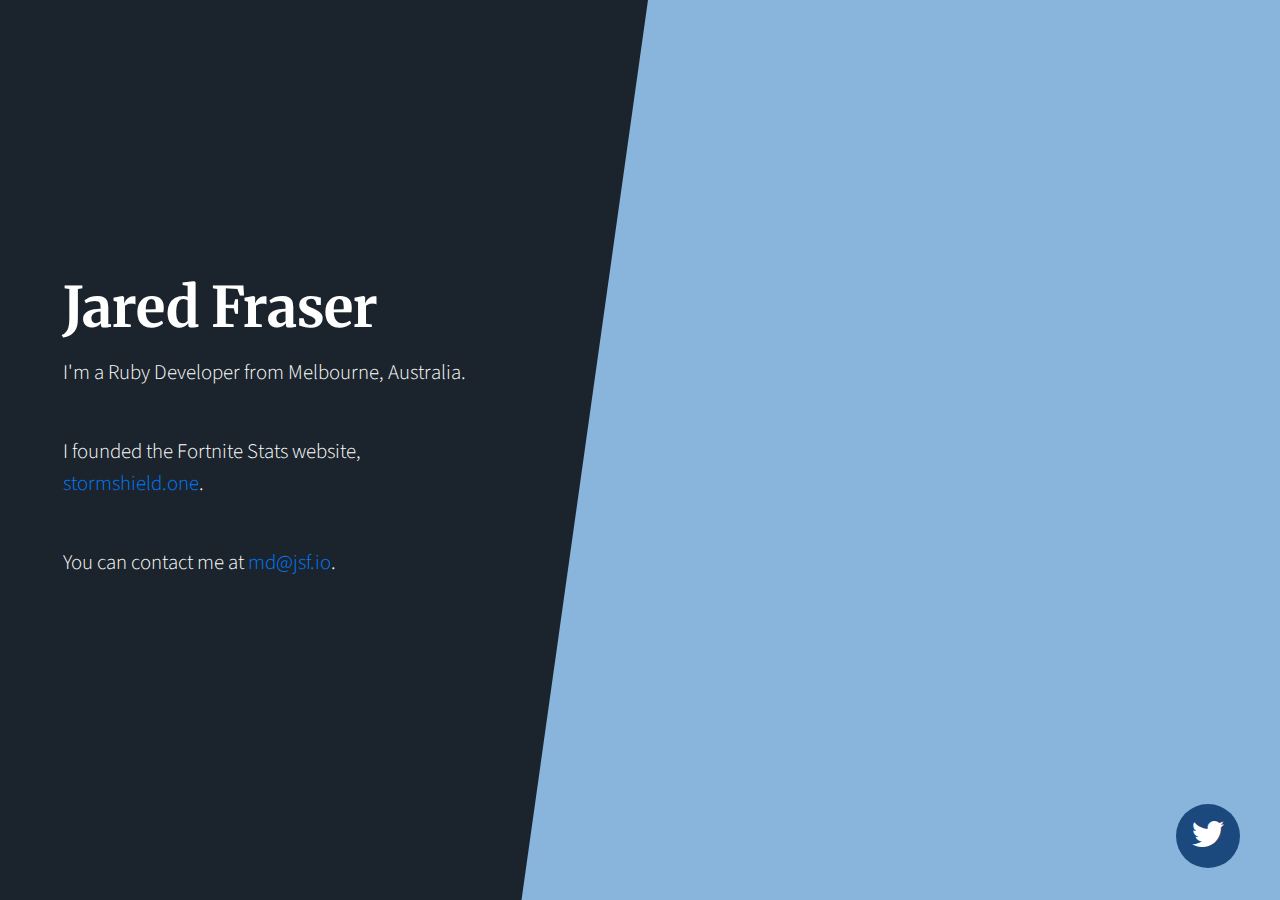
<file: index.html>
<!DOCTYPE html>
<html lang="en">

  <head>

    <meta charset="utf-8">
    <meta name="viewport" content="width=device-width, initial-scale=1, shrink-to-fit=no">
    <meta name="description" content="">
    <meta name="author" content="">

    <title>Jared Fraser</title>


    <link href="vendor/bootstrap/css/bootstrap.min.css" rel="stylesheet">

    <link href="https://fonts.googleapis.com/css?family=Source+Sans+Pro:200,200i,300,300i,400,400i,600,600i,700,700i,900,900i" rel="stylesheet">
    <link href="https://fonts.googleapis.com/css?family=Merriweather:300,300i,400,400i,700,700i,900,900i" rel="stylesheet">
    <link href="vendor/fontawesome-free/css/all.min.css" rel="stylesheet" type="text/css">

    <link href="css/site.css" rel="stylesheet">

  </head>

  <body>

    <div class="overlay"></div>

    <div class="masthead">
      <div class="masthead-bg"></div>
      <div class="container h-100">
        <div class="row h-100">
          <div class="col-12 my-auto">
            <div class="masthead-content text-white py-5 py-md-0">
              <h1 class="mb-3">Jared Fraser</h1>
              <p class="mb-5">I'm a Ruby Developer from Melbourne, Australia.</p>
              <p class="mb-5">I founded the Fortnite Stats website, <a href="https://www.stormshield.one">stormshield.one</a>.</p>
              <p class="mb-5">You can contact me at <a href="mailto:md@jsf.io">md@jsf.io</a>.</p>
            </div>
          </div>
        </div>
      </div>
    </div>

    <div class="social-icons">
      <ul class="list-unstyled text-center mb-0">
        <li class="list-unstyled-item">
          <a href="https://twitter.com/modsognir">
            <i class="fab fa-twitter"></i>
          </a>
        </li>
      </ul>
    </div>
    
    <script src="vendor/jquery/jquery.min.js"></script>
    <script src="vendor/bootstrap/js/bootstrap.bundle.min.js"></script>

    <script src="js/site.js"></script>

  </body>

</html>
</file>
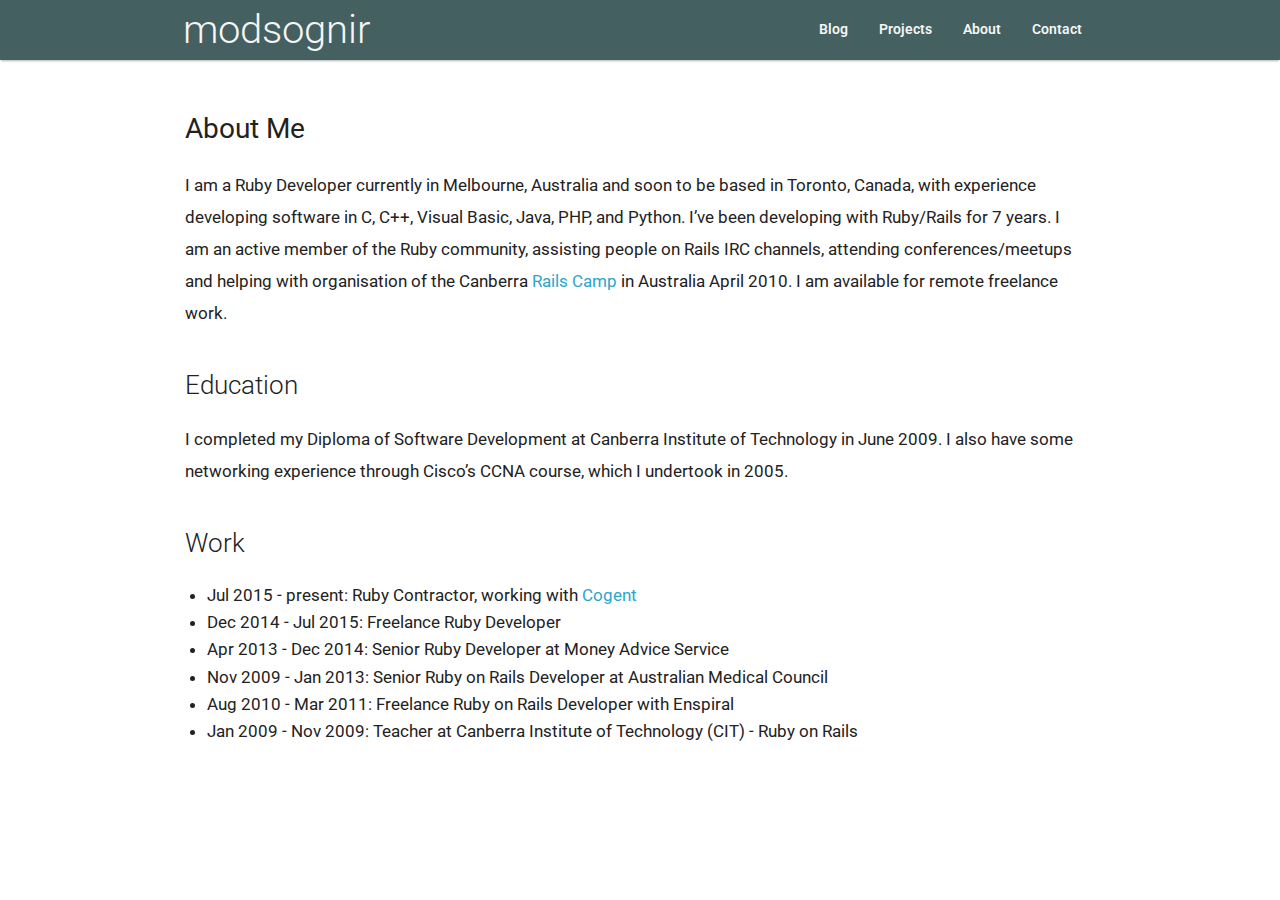
<file: about.html>
<!DOCTYPE html>

<!-- paulirish.com/2008/conditional-stylesheets-vs-css-hacks-answer-neither/ -->
<!--[if lt IE 7]> <html class="no-js lt-ie9 lt-ie8 lt-ie7" lang="en"> <![endif]-->
<!--[if IE 7]>    <html class="no-js lt-ie9 lt-ie8" lang="en"> <![endif]-->
<!--[if IE 8]>    <html class="no-js lt-ie9" lang="en"> <![endif]-->
<!--[if gt IE 8]><!--> <html class="no-js" lang="en"> <!--<![endif]-->
<head>
  <meta charset="utf-8" />

  <!-- Set the viewport width to device width for mobile -->
  <meta name="viewport" content="width=device-width" />

  <title>modsognir</title>

  <link href='https://fonts.googleapis.com/css?family=Roboto:400,300,500,700,300italic,400italic,500italic' rel='stylesheet' type='text/css'>
  <!-- Included CSS Files (Uncompressed) -->
  <!--
  <link rel="stylesheet" href="stylesheets/foundation.css">
  -->

  <!-- Included CSS Files (Compressed) -->
  <link rel="stylesheet" href="/stylesheets/foundation.min.css">
  <link rel="stylesheet" href="/stylesheets/app.css">

  <!-- IE Fix for HTML5 Tags -->
  <!--[if lt IE 9]>
    <script src="http://html5shiv.googlecode.com/svn/trunk/html5.js"></script>
  <![endif]-->

</head>
<body>

  <header id='title'>
    <div class="row">
      <div class="twelve columns header-container">
        <div class="six columns logo-container">
          <div id="logo"><h1><a href="http://jsf.io/">modsognir</a></h1></div>
        </div>
        <nav class="six columns nav-container">
          <ul>
            <li><a href="/">Blog</a></li>
            <li><a href="/projects.html">Projects</a></li>
            <li><a href="/about.html">About</a></li>
            <li><a href="/contact.html">Contact</a></li>
          </ul>
        </nav>
      </div>
    </div>
  </header>


  <div class="row">
  <div class="post twelve columns">
    <div class="twelve columns posts">
      <div id="page-title"><h2>About Me</h2></div>
      <p>I am a Ruby Developer currently in Melbourne, Australia and soon to be based in Toronto, Canada, with experience developing software in C, C++, Visual Basic, Java, PHP, and Python. I’ve been developing with Ruby/Rails for 7 years. I am an active member of the Ruby community, assisting people on Rails IRC channels, attending conferences/meetups and helping with organisation of the Canberra <a href="http://railscamps.com">Rails Camp</a> in Australia April 2010. I am available for remote freelance work.</p>

<h2 id="education">Education</h2>

<p>I completed my Diploma of Software Development at Canberra Institute of Technology in June 2009. I also have some networking experience through Cisco’s CCNA course, which I undertook in 2005.</p>

<h2 id="work">Work</h2>

<ul>
  <li>Jul 2015 - present: Ruby Contractor, working with <a href="http://cogent.co/">Cogent</a></li>
  <li>Dec 2014 - Jul 2015: Freelance Ruby Developer</li>
  <li>Apr 2013 - Dec 2014: Senior Ruby Developer at Money Advice Service</li>
  <li>Nov 2009 - Jan 2013: Senior Ruby on Rails Developer at Australian Medical Council</li>
  <li>Aug 2010 - Mar 2011: Freelance Ruby on Rails Developer with Enspiral</li>
  <li>Jan 2009 - Nov 2009: Teacher at Canberra Institute of Technology (CIT) - Ruby on Rails</li>
</ul>


    </div>
  </div>
</div>

  <script type="text/javascript">
    var _gaq = _gaq || [];
    _gaq.push(['_setAccount', 'UA-37352722-1']);
    _gaq.push(['_trackPageview']);

    (function() {
      var ga = document.createElement('script'); ga.type = 'text/javascript'; ga.async = true;
      ga.src = ('https:' == document.location.protocol ? 'https://ssl' : 'http://www') + '.google-analytics.com/ga.js';
      var s = document.getElementsByTagName('script')[0]; s.parentNode.insertBefore(ga, s);
    })();
  </script>
</body>
</html>
</file>
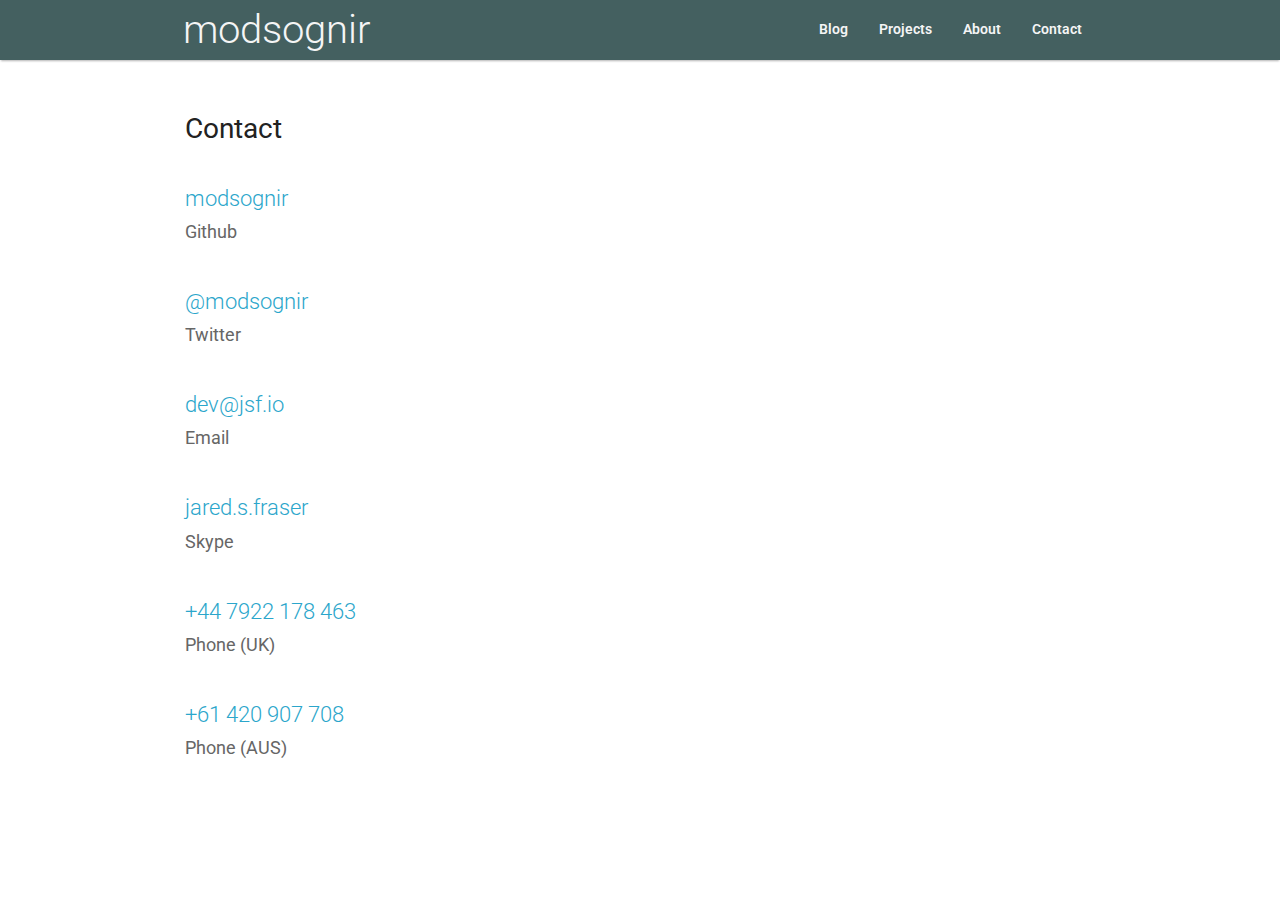
<file: contact.html>
<!DOCTYPE html>

<!-- paulirish.com/2008/conditional-stylesheets-vs-css-hacks-answer-neither/ -->
<!--[if lt IE 7]> <html class="no-js lt-ie9 lt-ie8 lt-ie7" lang="en"> <![endif]-->
<!--[if IE 7]>    <html class="no-js lt-ie9 lt-ie8" lang="en"> <![endif]-->
<!--[if IE 8]>    <html class="no-js lt-ie9" lang="en"> <![endif]-->
<!--[if gt IE 8]><!--> <html class="no-js" lang="en"> <!--<![endif]-->
<head>
  <meta charset="utf-8" />

  <!-- Set the viewport width to device width for mobile -->
  <meta name="viewport" content="width=device-width" />

  <title>modsognir</title>

  <link href='https://fonts.googleapis.com/css?family=Roboto:400,300,500,700,300italic,400italic,500italic' rel='stylesheet' type='text/css'>
  <!-- Included CSS Files (Uncompressed) -->
  <!--
  <link rel="stylesheet" href="stylesheets/foundation.css">
  -->

  <!-- Included CSS Files (Compressed) -->
  <link rel="stylesheet" href="/stylesheets/foundation.min.css">
  <link rel="stylesheet" href="/stylesheets/app.css">

  <!-- IE Fix for HTML5 Tags -->
  <!--[if lt IE 9]>
    <script src="http://html5shiv.googlecode.com/svn/trunk/html5.js"></script>
  <![endif]-->

</head>
<body>

  <header id='title'>
    <div class="row">
      <div class="twelve columns header-container">
        <div class="six columns logo-container">
          <div id="logo"><h1><a href="http://jsf.io/">modsognir</a></h1></div>
        </div>
        <nav class="six columns nav-container">
          <ul>
            <li><a href="/">Blog</a></li>
            <li><a href="/projects.html">Projects</a></li>
            <li><a href="/about.html">About</a></li>
            <li><a href="/contact.html">Contact</a></li>
          </ul>
        </nav>
      </div>
    </div>
  </header>


  <div class="row">
  <div class="post twelve columns">
    <div class="twelve columns posts">
      <div id="page-title"><h2>Contact</h2></div>
      <h3 class="post_title"><a href="https://github.com/modsognir">modsognir</a></td>
<p class="date"><span>Github</span></p>

<h3 class="post_title"><a href="https://twitter.com/modsognir">@modsognir</a></td>
<p class="date"><span>Twitter</span></p>

<h3 class="post_title"><a href="mailto:dev@jsf.io">dev@jsf.io</a></td>
<p class="date"><span>Email</span></p>

<h3 class="post_title"><a href="skype:jared.s.fraser">jared.s.fraser</a></td>
<p class="date"><span>Skype</span></p>

<h3 class="post_title"><a href="tel:447922178463">+44 7922 178 463</a></td>
<p class="date"><span>Phone (UK)</span></p>

<h3 class="post_title"><a href="tel:61420907718">+61 420 907 708</a></td>
<p class="date"><span>Phone (AUS)</span></p>
    </div>
  </div>
</div>

  <script type="text/javascript">
    var _gaq = _gaq || [];
    _gaq.push(['_setAccount', 'UA-37352722-1']);
    _gaq.push(['_trackPageview']);

    (function() {
      var ga = document.createElement('script'); ga.type = 'text/javascript'; ga.async = true;
      ga.src = ('https:' == document.location.protocol ? 'https://ssl' : 'http://www') + '.google-analytics.com/ga.js';
      var s = document.getElementsByTagName('script')[0]; s.parentNode.insertBefore(ga, s);
    })();
  </script>
</body>
</html>
</file>
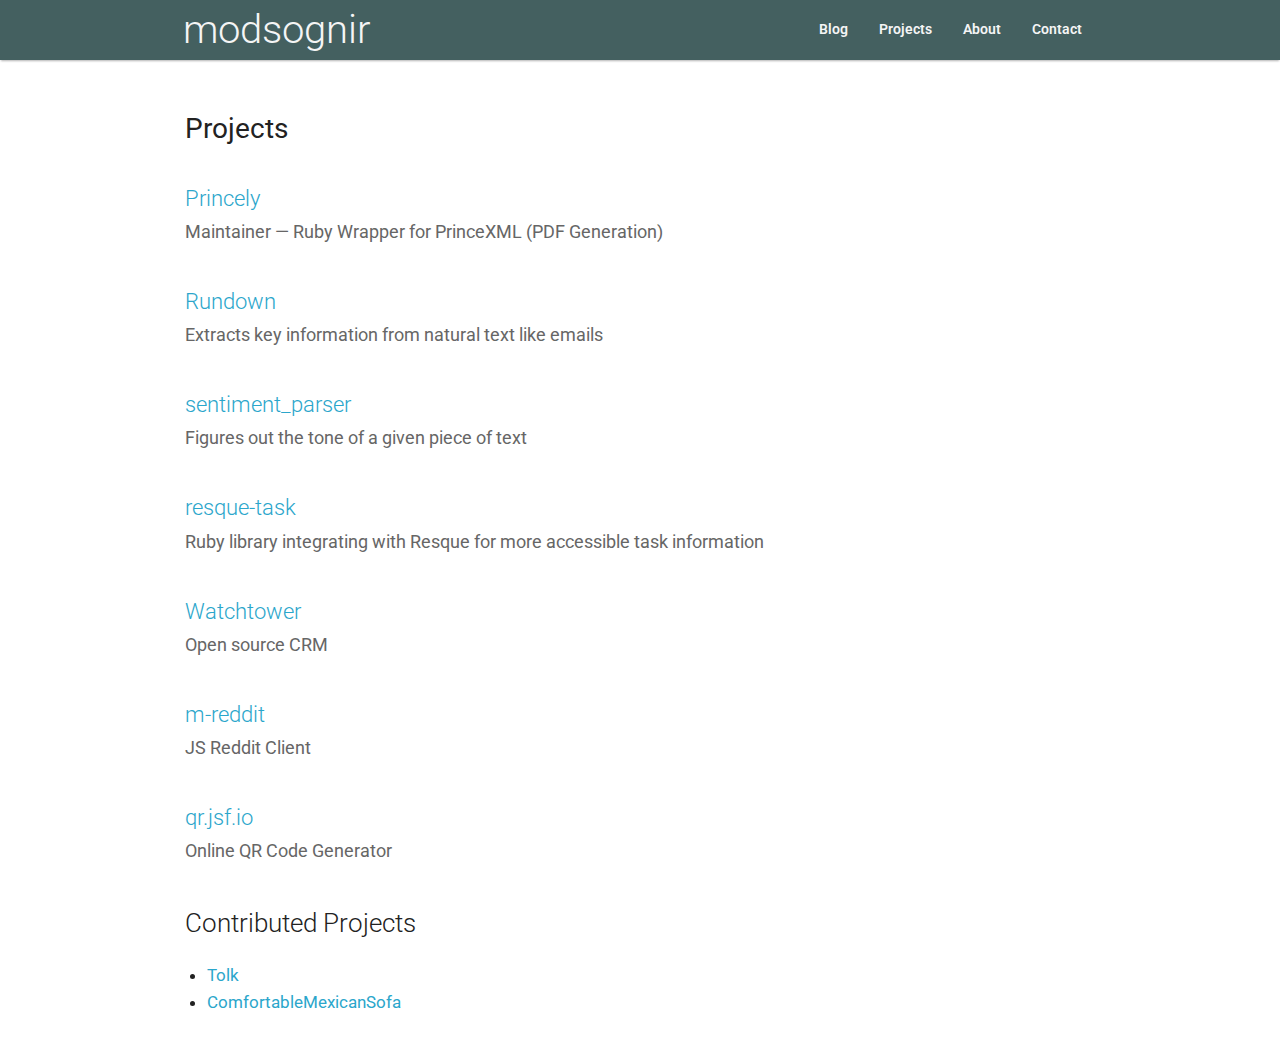
<file: projects.html>
<!DOCTYPE html>

<!-- paulirish.com/2008/conditional-stylesheets-vs-css-hacks-answer-neither/ -->
<!--[if lt IE 7]> <html class="no-js lt-ie9 lt-ie8 lt-ie7" lang="en"> <![endif]-->
<!--[if IE 7]>    <html class="no-js lt-ie9 lt-ie8" lang="en"> <![endif]-->
<!--[if IE 8]>    <html class="no-js lt-ie9" lang="en"> <![endif]-->
<!--[if gt IE 8]><!--> <html class="no-js" lang="en"> <!--<![endif]-->
<head>
  <meta charset="utf-8" />

  <!-- Set the viewport width to device width for mobile -->
  <meta name="viewport" content="width=device-width" />

  <title>modsognir</title>

  <link href='https://fonts.googleapis.com/css?family=Roboto:400,300,500,700,300italic,400italic,500italic' rel='stylesheet' type='text/css'>
  <!-- Included CSS Files (Uncompressed) -->
  <!--
  <link rel="stylesheet" href="stylesheets/foundation.css">
  -->

  <!-- Included CSS Files (Compressed) -->
  <link rel="stylesheet" href="/stylesheets/foundation.min.css">
  <link rel="stylesheet" href="/stylesheets/app.css">

  <!-- IE Fix for HTML5 Tags -->
  <!--[if lt IE 9]>
    <script src="http://html5shiv.googlecode.com/svn/trunk/html5.js"></script>
  <![endif]-->

</head>
<body>

  <header id='title'>
    <div class="row">
      <div class="twelve columns header-container">
        <div class="six columns logo-container">
          <div id="logo"><h1><a href="http://jsf.io/">modsognir</a></h1></div>
        </div>
        <nav class="six columns nav-container">
          <ul>
            <li><a href="/">Blog</a></li>
            <li><a href="/projects.html">Projects</a></li>
            <li><a href="/about.html">About</a></li>
            <li><a href="/contact.html">Contact</a></li>
          </ul>
        </nav>
      </div>
    </div>
  </header>


  <div class="row">
  <div class="post twelve columns">
    <div class="twelve columns posts">
      <div id="page-title"><h2>Projects</h2></div>
      <h3 class="post_title"><a href="https://github.com/mbleigh/princely">Princely</a></td>
<p class="date"><span>Maintainer &mdash; Ruby Wrapper for PrinceXML (PDF Generation)</span></p>

<h3 class="post_title"><a href="https://github.com/modsognir/rundown">Rundown</a></td>
<p class="date"><span>Extracts key information from natural text like emails</span></p>

<h3 class="post_title"><a href="https://github.com/modsognir/sentiment_parser">sentiment_parser</a></td>
<p class="date"><span>Figures out the tone of a given piece of text</span></p>

<h3 class="post_title"><a href="https://github.com/modsognir/resque-task">resque-task</a></td>
<p class="date"><span>Ruby library integrating with Resque for more accessible task information</span></p>

<h3 class="post_title"><a href="https://github.com/modsognir/watchtower">Watchtower</a></td>
<p class="date"><span>Open source CRM</span></p>

<h3 class="post_title"><a href="http://reddit.jsf.io">m-reddit</a></td>
<p class="date"><span>JS Reddit Client</span></p>

<h3 class="post_title"><a href="http://qr.jsf.io">qr.jsf.io</a></td>
<p class="date"><span>Online QR Code Generator</span></p>

<h2>Contributed Projects</h2>
<ul>
  <li><a href="https://github.com/tolk/tolk">Tolk</a></li>

  <li><a href="https://github.com/comfy/comfortable-mexican-sofa">ComfortableMexicanSofa</a></li>
</ul>
    </div>
  </div>
</div>

  <script type="text/javascript">
    var _gaq = _gaq || [];
    _gaq.push(['_setAccount', 'UA-37352722-1']);
    _gaq.push(['_trackPageview']);

    (function() {
      var ga = document.createElement('script'); ga.type = 'text/javascript'; ga.async = true;
      ga.src = ('https:' == document.location.protocol ? 'https://ssl' : 'http://www') + '.google-analytics.com/ga.js';
      var s = document.getElementsByTagName('script')[0]; s.parentNode.insertBefore(ga, s);
    })();
  </script>
</body>
</html>
</file>
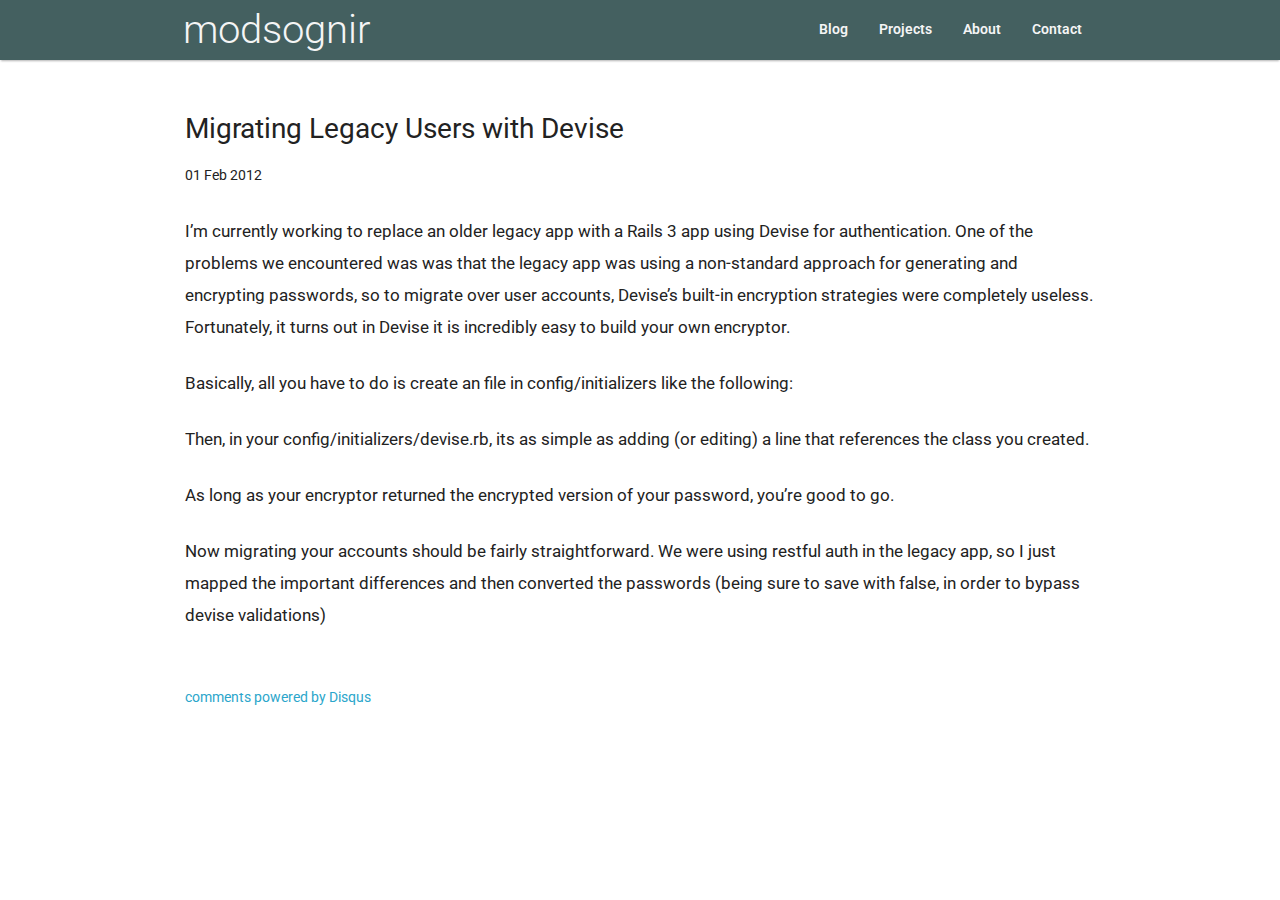
<file: 2012/02/01/migrating-legacy-users-with-devise.html>
<!DOCTYPE html>

<!-- paulirish.com/2008/conditional-stylesheets-vs-css-hacks-answer-neither/ -->
<!--[if lt IE 7]> <html class="no-js lt-ie9 lt-ie8 lt-ie7" lang="en"> <![endif]-->
<!--[if IE 7]>    <html class="no-js lt-ie9 lt-ie8" lang="en"> <![endif]-->
<!--[if IE 8]>    <html class="no-js lt-ie9" lang="en"> <![endif]-->
<!--[if gt IE 8]><!--> <html class="no-js" lang="en"> <!--<![endif]-->
<head>
  <meta charset="utf-8" />

  <!-- Set the viewport width to device width for mobile -->
  <meta name="viewport" content="width=device-width" />

  <title>modsognir</title>

  <link href='https://fonts.googleapis.com/css?family=Roboto:400,300,500,700,300italic,400italic,500italic' rel='stylesheet' type='text/css'>
  <!-- Included CSS Files (Uncompressed) -->
  <!--
  <link rel="stylesheet" href="stylesheets/foundation.css">
  -->

  <!-- Included CSS Files (Compressed) -->
  <link rel="stylesheet" href="/stylesheets/foundation.min.css">
  <link rel="stylesheet" href="/stylesheets/app.css">

  <!-- IE Fix for HTML5 Tags -->
  <!--[if lt IE 9]>
    <script src="http://html5shiv.googlecode.com/svn/trunk/html5.js"></script>
  <![endif]-->

</head>
<body>

  <header id='title'>
    <div class="row">
      <div class="twelve columns header-container">
        <div class="six columns logo-container">
          <div id="logo"><h1><a href="http://jsf.io/">modsognir</a></h1></div>
        </div>
        <nav class="six columns nav-container">
          <ul>
            <li><a href="/">Blog</a></li>
            <li><a href="/projects.html">Projects</a></li>
            <li><a href="/about.html">About</a></li>
            <li><a href="/contact.html">Contact</a></li>
          </ul>
        </nav>
      </div>
    </div>
  </header>


  <div class="row">
  <div class="post twelve columns">
    <div id="page-title"><h2>Migrating Legacy Users with Devise</h2></div>

    <p class="datestamp">
      <span>01 Feb 2012</span>
    </p>
    <div class="content">
      <p>I’m currently working to replace an older legacy app with a Rails 3 app using Devise for authentication. One of the problems we encountered was was that the legacy app was using a non-standard approach for generating and encrypting passwords, so to migrate over user accounts, Devise’s built-in encryption strategies were completely useless. Fortunately, it turns out in Devise it is incredibly easy to build your own encryptor.</p>

<p>Basically, all you have to do is create an file in config/initializers like the following:</p>

<script src="https://gist.github.com/631880.js?file=modsognir.rb"> </script>

<p>Then, in your config/initializers/devise.rb, its as simple as adding (or editing) a line that references the class you created.</p>

<script src="https://gist.github.com/631880.js?file=devise.rb"> </script>

<p>As long as your encryptor returned the encrypted version of your password, you’re good to go.</p>

<p>Now migrating your accounts should be fairly straightforward. We were using restful auth in the legacy app, so I just mapped the important differences and then converted the passwords (being sure to save with false, in order to bypass devise validations)</p>

<script src="https://gist.github.com/631880.js?file=irb"> </script>


    </div>

    <div id="disqus_thread"></div>
    <script type="text/javascript">
        /* * * CONFIGURATION VARIABLES: EDIT BEFORE PASTING INTO YOUR WEBPAGE * * */
        var disqus_shortname = 'jsf-io'; // required: replace example with your forum shortname

        /* * * DON'T EDIT BELOW THIS LINE * * */
        (function() {
            var dsq = document.createElement('script'); dsq.type = 'text/javascript'; dsq.async = true;
            dsq.src = 'http://' + disqus_shortname + '.disqus.com/embed.js';
            (document.getElementsByTagName('head')[0] || document.getElementsByTagName('body')[0]).appendChild(dsq);
        })();
    </script>
    <noscript>Please enable JavaScript to view the <a href="http://disqus.com/?ref_noscript">comments powered by Disqus.</a></noscript>
    <a href="http://disqus.com" class="dsq-brlink">comments powered by <span class="logo-disqus">Disqus</span></a>

  </div>
</div>

  <script type="text/javascript">
    var _gaq = _gaq || [];
    _gaq.push(['_setAccount', 'UA-37352722-1']);
    _gaq.push(['_trackPageview']);

    (function() {
      var ga = document.createElement('script'); ga.type = 'text/javascript'; ga.async = true;
      ga.src = ('https:' == document.location.protocol ? 'https://ssl' : 'http://www') + '.google-analytics.com/ga.js';
      var s = document.getElementsByTagName('script')[0]; s.parentNode.insertBefore(ga, s);
    })();
  </script>
</body>
</html>
</file>
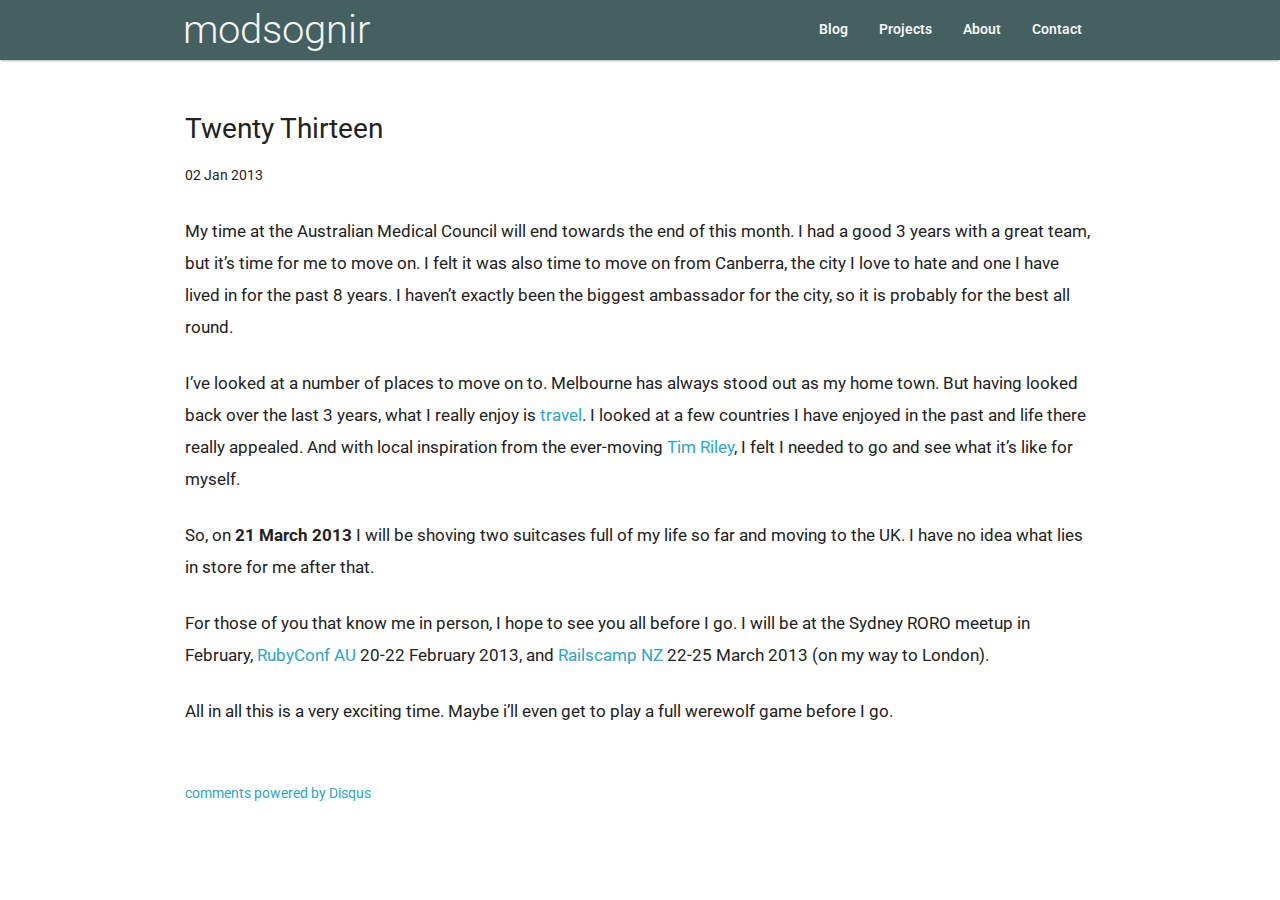
<file: 2013/01/02/twenty-thirteen.html>
<!DOCTYPE html>

<!-- paulirish.com/2008/conditional-stylesheets-vs-css-hacks-answer-neither/ -->
<!--[if lt IE 7]> <html class="no-js lt-ie9 lt-ie8 lt-ie7" lang="en"> <![endif]-->
<!--[if IE 7]>    <html class="no-js lt-ie9 lt-ie8" lang="en"> <![endif]-->
<!--[if IE 8]>    <html class="no-js lt-ie9" lang="en"> <![endif]-->
<!--[if gt IE 8]><!--> <html class="no-js" lang="en"> <!--<![endif]-->
<head>
  <meta charset="utf-8" />

  <!-- Set the viewport width to device width for mobile -->
  <meta name="viewport" content="width=device-width" />

  <title>modsognir</title>

  <link href='https://fonts.googleapis.com/css?family=Roboto:400,300,500,700,300italic,400italic,500italic' rel='stylesheet' type='text/css'>
  <!-- Included CSS Files (Uncompressed) -->
  <!--
  <link rel="stylesheet" href="stylesheets/foundation.css">
  -->

  <!-- Included CSS Files (Compressed) -->
  <link rel="stylesheet" href="/stylesheets/foundation.min.css">
  <link rel="stylesheet" href="/stylesheets/app.css">

  <!-- IE Fix for HTML5 Tags -->
  <!--[if lt IE 9]>
    <script src="http://html5shiv.googlecode.com/svn/trunk/html5.js"></script>
  <![endif]-->

</head>
<body>

  <header id='title'>
    <div class="row">
      <div class="twelve columns header-container">
        <div class="six columns logo-container">
          <div id="logo"><h1><a href="http://jsf.io/">modsognir</a></h1></div>
        </div>
        <nav class="six columns nav-container">
          <ul>
            <li><a href="/">Blog</a></li>
            <li><a href="/projects.html">Projects</a></li>
            <li><a href="/about.html">About</a></li>
            <li><a href="/contact.html">Contact</a></li>
          </ul>
        </nav>
      </div>
    </div>
  </header>


  <div class="row">
  <div class="post twelve columns">
    <div id="page-title"><h2>Twenty Thirteen</h2></div>

    <p class="datestamp">
      <span>02 Jan 2013</span>
    </p>
    <div class="content">
      <p>My time at the Australian Medical Council will end towards the end of this month. I had a good 3 years with a great team, but it’s time for me to move on. I felt it was also time to move on from Canberra, the city I love to hate and one I have lived in for the past 8 years. I haven’t exactly been the biggest ambassador for the city, so it is probably for the best all round.</p>

<p>I’ve looked at a number of places to move on to. Melbourne has always stood out as my home town. But having looked back over the last 3 years, what I really enjoy is <a href="https://twitter.com/schlick/status/280988441506893824">travel</a>. I looked at a few countries I have enjoyed in the past and life there really appealed. And with local inspiration from the ever-moving <a href="http://openmonkey.com/blog/2013/01/01/2012-in-review/">Tim Riley</a>, I felt I needed to go and see what it’s like for myself.</p>

<p>So, on <strong>21 March 2013</strong> I will be shoving two suitcases full of my life so far and moving to the UK. I have no idea what lies in store for me after that.</p>

<p>For those of you that know me in person, I hope to see you all before I go. I will be at the Sydney RORO meetup in February, <a href="http://www.rubyconf.org.au/">RubyConf AU</a> 20-22 February 2013, and <a href="http://railscamps.com">Railscamp NZ</a> 22-25 March 2013 (on my way to London).</p>

<p>All in all this is a very exciting time. Maybe i’ll even get to play a full werewolf game before I go.</p>

    </div>

    <div id="disqus_thread"></div>
    <script type="text/javascript">
        /* * * CONFIGURATION VARIABLES: EDIT BEFORE PASTING INTO YOUR WEBPAGE * * */
        var disqus_shortname = 'jsf-io'; // required: replace example with your forum shortname

        /* * * DON'T EDIT BELOW THIS LINE * * */
        (function() {
            var dsq = document.createElement('script'); dsq.type = 'text/javascript'; dsq.async = true;
            dsq.src = 'http://' + disqus_shortname + '.disqus.com/embed.js';
            (document.getElementsByTagName('head')[0] || document.getElementsByTagName('body')[0]).appendChild(dsq);
        })();
    </script>
    <noscript>Please enable JavaScript to view the <a href="http://disqus.com/?ref_noscript">comments powered by Disqus.</a></noscript>
    <a href="http://disqus.com" class="dsq-brlink">comments powered by <span class="logo-disqus">Disqus</span></a>

  </div>
</div>

  <script type="text/javascript">
    var _gaq = _gaq || [];
    _gaq.push(['_setAccount', 'UA-37352722-1']);
    _gaq.push(['_trackPageview']);

    (function() {
      var ga = document.createElement('script'); ga.type = 'text/javascript'; ga.async = true;
      ga.src = ('https:' == document.location.protocol ? 'https://ssl' : 'http://www') + '.google-analytics.com/ga.js';
      var s = document.getElementsByTagName('script')[0]; s.parentNode.insertBefore(ga, s);
    })();
  </script>
</body>
</html>
</file>
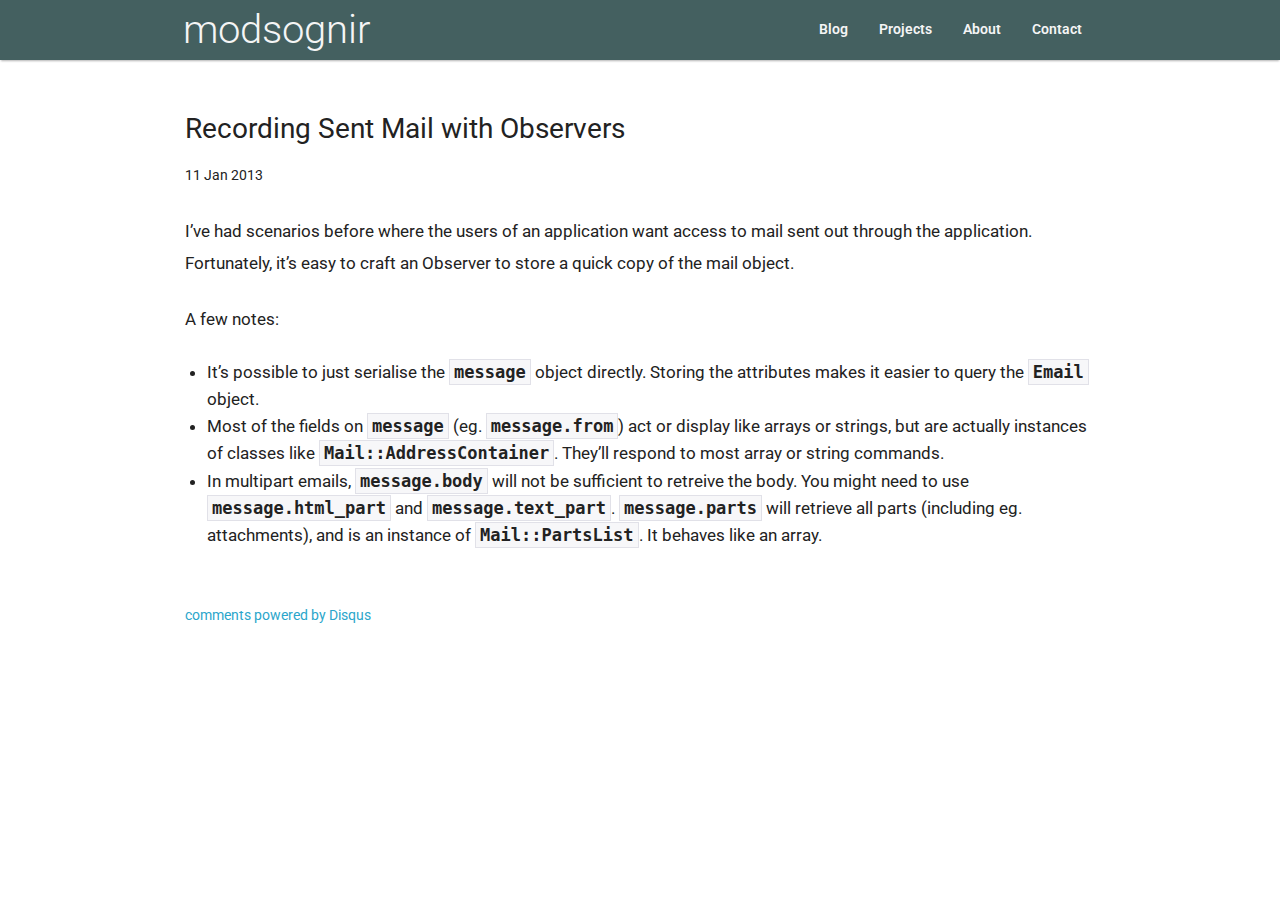
<file: 2013/01/11/recording-sent-mail.html>
<!DOCTYPE html>

<!-- paulirish.com/2008/conditional-stylesheets-vs-css-hacks-answer-neither/ -->
<!--[if lt IE 7]> <html class="no-js lt-ie9 lt-ie8 lt-ie7" lang="en"> <![endif]-->
<!--[if IE 7]>    <html class="no-js lt-ie9 lt-ie8" lang="en"> <![endif]-->
<!--[if IE 8]>    <html class="no-js lt-ie9" lang="en"> <![endif]-->
<!--[if gt IE 8]><!--> <html class="no-js" lang="en"> <!--<![endif]-->
<head>
  <meta charset="utf-8" />

  <!-- Set the viewport width to device width for mobile -->
  <meta name="viewport" content="width=device-width" />

  <title>modsognir</title>

  <link href='https://fonts.googleapis.com/css?family=Roboto:400,300,500,700,300italic,400italic,500italic' rel='stylesheet' type='text/css'>
  <!-- Included CSS Files (Uncompressed) -->
  <!--
  <link rel="stylesheet" href="stylesheets/foundation.css">
  -->

  <!-- Included CSS Files (Compressed) -->
  <link rel="stylesheet" href="/stylesheets/foundation.min.css">
  <link rel="stylesheet" href="/stylesheets/app.css">

  <!-- IE Fix for HTML5 Tags -->
  <!--[if lt IE 9]>
    <script src="http://html5shiv.googlecode.com/svn/trunk/html5.js"></script>
  <![endif]-->

</head>
<body>

  <header id='title'>
    <div class="row">
      <div class="twelve columns header-container">
        <div class="six columns logo-container">
          <div id="logo"><h1><a href="http://jsf.io/">modsognir</a></h1></div>
        </div>
        <nav class="six columns nav-container">
          <ul>
            <li><a href="/">Blog</a></li>
            <li><a href="/projects.html">Projects</a></li>
            <li><a href="/about.html">About</a></li>
            <li><a href="/contact.html">Contact</a></li>
          </ul>
        </nav>
      </div>
    </div>
  </header>


  <div class="row">
  <div class="post twelve columns">
    <div id="page-title"><h2>Recording Sent Mail with Observers</h2></div>

    <p class="datestamp">
      <span>11 Jan 2013</span>
    </p>
    <div class="content">
      <p>I’ve had scenarios before where the users of an application want access to mail sent out through the application. Fortunately, it’s easy to craft an Observer to store a quick copy of the mail object.</p>

<script src="https://gist.github.com/628f5fcf67c411178309.js"> </script>

<p>A few notes:</p>

<ul>
  <li>It’s possible to just serialise the <code>message</code> object directly. Storing the attributes makes it easier to query the <code>Email</code> object.</li>
  <li>Most of the fields on <code>message</code> (eg. <code>message.from</code>) act or display like arrays or strings, but are actually instances of classes like <code>Mail::AddressContainer</code>. They’ll respond to most array or string commands.</li>
  <li>In multipart emails, <code>message.body</code> will not be sufficient to retreive the body. You might need to use <code>message.html_part</code> and <code>message.text_part</code>. <code>message.parts</code> will retrieve all parts (including eg. attachments), and is an instance of <code>Mail::PartsList</code>. It behaves like an array.</li>
</ul>


    </div>

    <div id="disqus_thread"></div>
    <script type="text/javascript">
        /* * * CONFIGURATION VARIABLES: EDIT BEFORE PASTING INTO YOUR WEBPAGE * * */
        var disqus_shortname = 'jsf-io'; // required: replace example with your forum shortname

        /* * * DON'T EDIT BELOW THIS LINE * * */
        (function() {
            var dsq = document.createElement('script'); dsq.type = 'text/javascript'; dsq.async = true;
            dsq.src = 'http://' + disqus_shortname + '.disqus.com/embed.js';
            (document.getElementsByTagName('head')[0] || document.getElementsByTagName('body')[0]).appendChild(dsq);
        })();
    </script>
    <noscript>Please enable JavaScript to view the <a href="http://disqus.com/?ref_noscript">comments powered by Disqus.</a></noscript>
    <a href="http://disqus.com" class="dsq-brlink">comments powered by <span class="logo-disqus">Disqus</span></a>

  </div>
</div>

  <script type="text/javascript">
    var _gaq = _gaq || [];
    _gaq.push(['_setAccount', 'UA-37352722-1']);
    _gaq.push(['_trackPageview']);

    (function() {
      var ga = document.createElement('script'); ga.type = 'text/javascript'; ga.async = true;
      ga.src = ('https:' == document.location.protocol ? 'https://ssl' : 'http://www') + '.google-analytics.com/ga.js';
      var s = document.getElementsByTagName('script')[0]; s.parentNode.insertBefore(ga, s);
    })();
  </script>
</body>
</html>
</file>
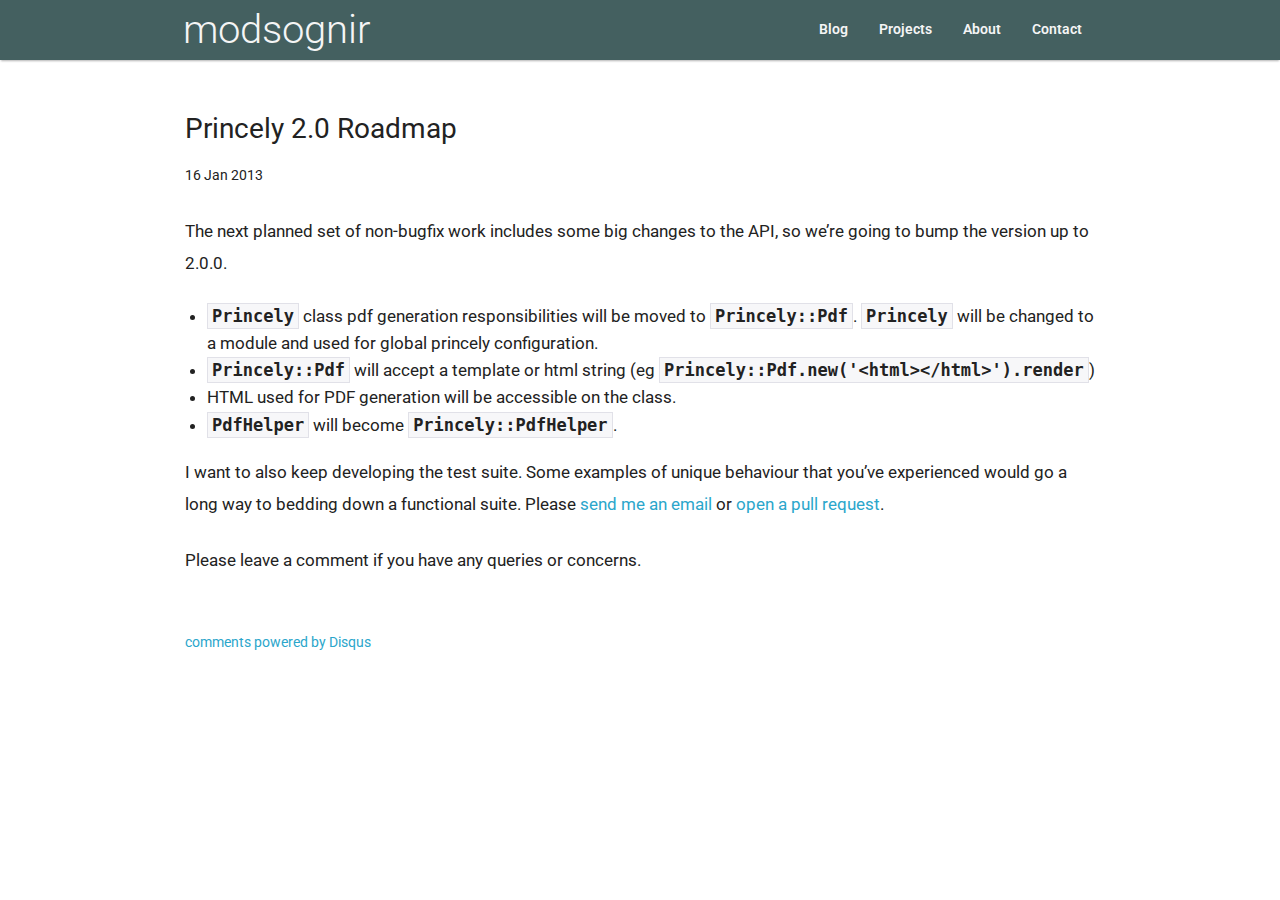
<file: 2013/01/16/princely-2-roadmap.html>
<!DOCTYPE html>

<!-- paulirish.com/2008/conditional-stylesheets-vs-css-hacks-answer-neither/ -->
<!--[if lt IE 7]> <html class="no-js lt-ie9 lt-ie8 lt-ie7" lang="en"> <![endif]-->
<!--[if IE 7]>    <html class="no-js lt-ie9 lt-ie8" lang="en"> <![endif]-->
<!--[if IE 8]>    <html class="no-js lt-ie9" lang="en"> <![endif]-->
<!--[if gt IE 8]><!--> <html class="no-js" lang="en"> <!--<![endif]-->
<head>
  <meta charset="utf-8" />

  <!-- Set the viewport width to device width for mobile -->
  <meta name="viewport" content="width=device-width" />

  <title>modsognir</title>

  <link href='https://fonts.googleapis.com/css?family=Roboto:400,300,500,700,300italic,400italic,500italic' rel='stylesheet' type='text/css'>
  <!-- Included CSS Files (Uncompressed) -->
  <!--
  <link rel="stylesheet" href="stylesheets/foundation.css">
  -->

  <!-- Included CSS Files (Compressed) -->
  <link rel="stylesheet" href="/stylesheets/foundation.min.css">
  <link rel="stylesheet" href="/stylesheets/app.css">

  <!-- IE Fix for HTML5 Tags -->
  <!--[if lt IE 9]>
    <script src="http://html5shiv.googlecode.com/svn/trunk/html5.js"></script>
  <![endif]-->

</head>
<body>

  <header id='title'>
    <div class="row">
      <div class="twelve columns header-container">
        <div class="six columns logo-container">
          <div id="logo"><h1><a href="http://jsf.io/">modsognir</a></h1></div>
        </div>
        <nav class="six columns nav-container">
          <ul>
            <li><a href="/">Blog</a></li>
            <li><a href="/projects.html">Projects</a></li>
            <li><a href="/about.html">About</a></li>
            <li><a href="/contact.html">Contact</a></li>
          </ul>
        </nav>
      </div>
    </div>
  </header>


  <div class="row">
  <div class="post twelve columns">
    <div id="page-title"><h2>Princely 2.0 Roadmap</h2></div>

    <p class="datestamp">
      <span>16 Jan 2013</span>
    </p>
    <div class="content">
      <p>The next planned set of non-bugfix work includes some big changes to the API, so we’re going to bump the version up to 2.0.0.</p>

<ul>
  <li><code>Princely</code> class pdf generation responsibilities will be moved to <code>Princely::Pdf</code>. <code>Princely</code> will be changed to a module and used for global princely configuration.</li>
  <li><code>Princely::Pdf</code> will accept a template or html string (eg <code>Princely::Pdf.new('&lt;html&gt;&lt;/html&gt;').render</code>)</li>
  <li>HTML used for PDF generation will be accessible on the class.</li>
  <li><code>PdfHelper</code> will become <code>Princely::PdfHelper</code>.</li>
</ul>

<p>I want to also keep developing the test suite. Some examples of unique behaviour that you’ve experienced would go a long way to bedding down a functional suite. Please <a href="&#109;&#097;&#105;&#108;&#116;&#111;:&#112;&#114;&#105;&#110;&#099;&#101;&#108;&#121;&#064;&#106;&#115;&#102;&#046;&#105;&#111;">send me an email</a> or <a href="https://github.com/mbleigh/princely/pulls">open a pull request</a>.</p>

<p>Please leave a comment if you have any queries or concerns.</p>

    </div>

    <div id="disqus_thread"></div>
    <script type="text/javascript">
        /* * * CONFIGURATION VARIABLES: EDIT BEFORE PASTING INTO YOUR WEBPAGE * * */
        var disqus_shortname = 'jsf-io'; // required: replace example with your forum shortname

        /* * * DON'T EDIT BELOW THIS LINE * * */
        (function() {
            var dsq = document.createElement('script'); dsq.type = 'text/javascript'; dsq.async = true;
            dsq.src = 'http://' + disqus_shortname + '.disqus.com/embed.js';
            (document.getElementsByTagName('head')[0] || document.getElementsByTagName('body')[0]).appendChild(dsq);
        })();
    </script>
    <noscript>Please enable JavaScript to view the <a href="http://disqus.com/?ref_noscript">comments powered by Disqus.</a></noscript>
    <a href="http://disqus.com" class="dsq-brlink">comments powered by <span class="logo-disqus">Disqus</span></a>

  </div>
</div>

  <script type="text/javascript">
    var _gaq = _gaq || [];
    _gaq.push(['_setAccount', 'UA-37352722-1']);
    _gaq.push(['_trackPageview']);

    (function() {
      var ga = document.createElement('script'); ga.type = 'text/javascript'; ga.async = true;
      ga.src = ('https:' == document.location.protocol ? 'https://ssl' : 'http://www') + '.google-analytics.com/ga.js';
      var s = document.getElementsByTagName('script')[0]; s.parentNode.insertBefore(ga, s);
    })();
  </script>
</body>
</html>
</file>
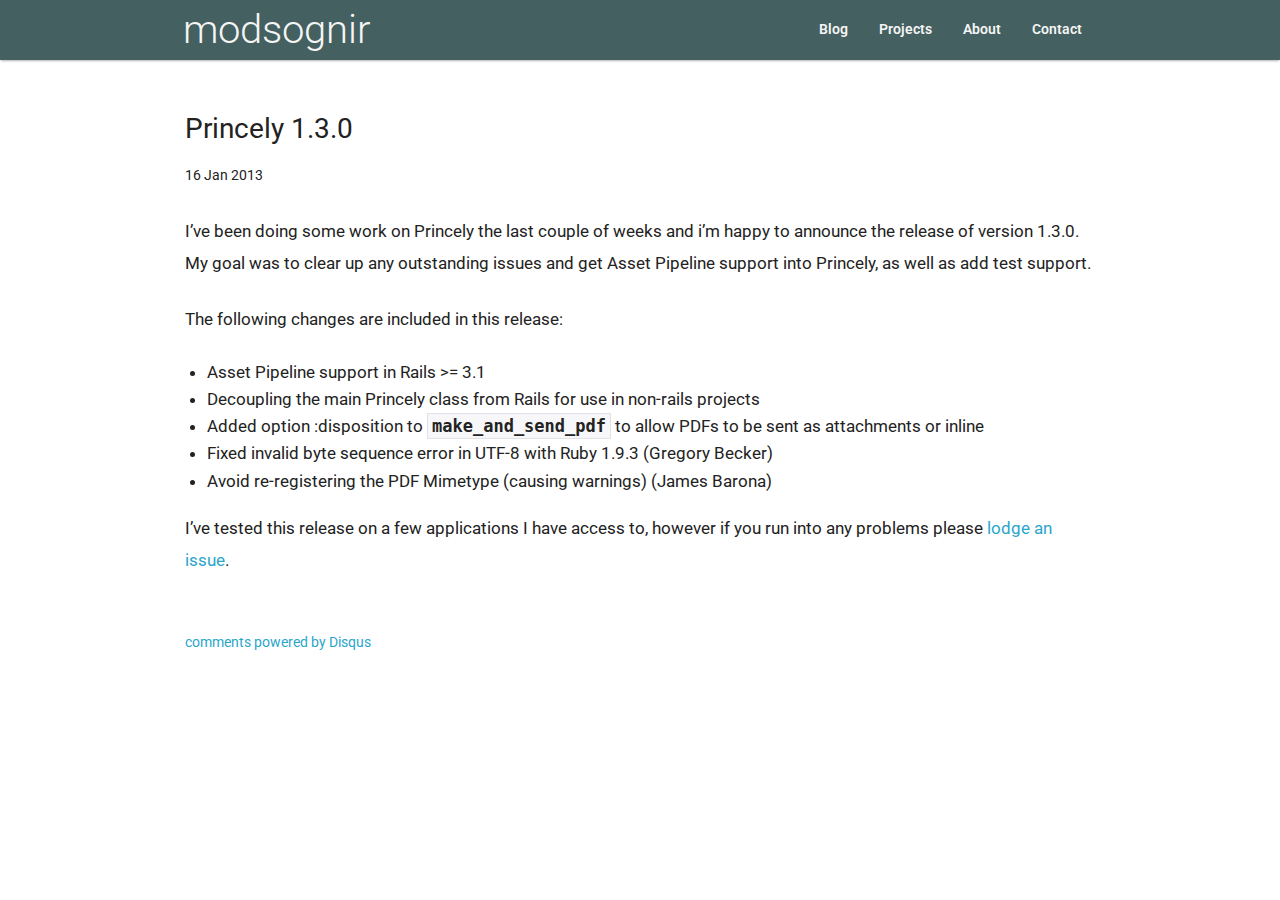
<file: 2013/01/16/releasing-princely-1.3.0.html>
<!DOCTYPE html>

<!-- paulirish.com/2008/conditional-stylesheets-vs-css-hacks-answer-neither/ -->
<!--[if lt IE 7]> <html class="no-js lt-ie9 lt-ie8 lt-ie7" lang="en"> <![endif]-->
<!--[if IE 7]>    <html class="no-js lt-ie9 lt-ie8" lang="en"> <![endif]-->
<!--[if IE 8]>    <html class="no-js lt-ie9" lang="en"> <![endif]-->
<!--[if gt IE 8]><!--> <html class="no-js" lang="en"> <!--<![endif]-->
<head>
  <meta charset="utf-8" />

  <!-- Set the viewport width to device width for mobile -->
  <meta name="viewport" content="width=device-width" />

  <title>modsognir</title>

  <link href='https://fonts.googleapis.com/css?family=Roboto:400,300,500,700,300italic,400italic,500italic' rel='stylesheet' type='text/css'>
  <!-- Included CSS Files (Uncompressed) -->
  <!--
  <link rel="stylesheet" href="stylesheets/foundation.css">
  -->

  <!-- Included CSS Files (Compressed) -->
  <link rel="stylesheet" href="/stylesheets/foundation.min.css">
  <link rel="stylesheet" href="/stylesheets/app.css">

  <!-- IE Fix for HTML5 Tags -->
  <!--[if lt IE 9]>
    <script src="http://html5shiv.googlecode.com/svn/trunk/html5.js"></script>
  <![endif]-->

</head>
<body>

  <header id='title'>
    <div class="row">
      <div class="twelve columns header-container">
        <div class="six columns logo-container">
          <div id="logo"><h1><a href="http://jsf.io/">modsognir</a></h1></div>
        </div>
        <nav class="six columns nav-container">
          <ul>
            <li><a href="/">Blog</a></li>
            <li><a href="/projects.html">Projects</a></li>
            <li><a href="/about.html">About</a></li>
            <li><a href="/contact.html">Contact</a></li>
          </ul>
        </nav>
      </div>
    </div>
  </header>


  <div class="row">
  <div class="post twelve columns">
    <div id="page-title"><h2>Princely 1.3.0</h2></div>

    <p class="datestamp">
      <span>16 Jan 2013</span>
    </p>
    <div class="content">
      <p>I’ve been doing some work on Princely the last couple of weeks and i’m happy to announce the release of version 1.3.0. My goal was to clear up any outstanding issues and get Asset Pipeline support into Princely, as well as add test support.</p>

<p>The following changes are included in this release:</p>

<ul>
  <li>Asset Pipeline support in Rails &gt;= 3.1</li>
  <li>Decoupling the main Princely class from Rails for use in non-rails projects</li>
  <li>Added option :disposition to <code>make_and_send_pdf</code> to allow PDFs to be sent as attachments or inline</li>
  <li>Fixed invalid byte sequence error in UTF-8 with Ruby 1.9.3 (Gregory Becker)</li>
  <li>Avoid re-registering the PDF Mimetype (causing warnings) (James Barona)</li>
</ul>

<p>I’ve tested this release on a few applications I have access to, however if you run into any problems please <a href="https://github.com/mbleigh/princely/issues">lodge an issue</a>.</p>

    </div>

    <div id="disqus_thread"></div>
    <script type="text/javascript">
        /* * * CONFIGURATION VARIABLES: EDIT BEFORE PASTING INTO YOUR WEBPAGE * * */
        var disqus_shortname = 'jsf-io'; // required: replace example with your forum shortname

        /* * * DON'T EDIT BELOW THIS LINE * * */
        (function() {
            var dsq = document.createElement('script'); dsq.type = 'text/javascript'; dsq.async = true;
            dsq.src = 'http://' + disqus_shortname + '.disqus.com/embed.js';
            (document.getElementsByTagName('head')[0] || document.getElementsByTagName('body')[0]).appendChild(dsq);
        })();
    </script>
    <noscript>Please enable JavaScript to view the <a href="http://disqus.com/?ref_noscript">comments powered by Disqus.</a></noscript>
    <a href="http://disqus.com" class="dsq-brlink">comments powered by <span class="logo-disqus">Disqus</span></a>

  </div>
</div>

  <script type="text/javascript">
    var _gaq = _gaq || [];
    _gaq.push(['_setAccount', 'UA-37352722-1']);
    _gaq.push(['_trackPageview']);

    (function() {
      var ga = document.createElement('script'); ga.type = 'text/javascript'; ga.async = true;
      ga.src = ('https:' == document.location.protocol ? 'https://ssl' : 'http://www') + '.google-analytics.com/ga.js';
      var s = document.getElementsByTagName('script')[0]; s.parentNode.insertBefore(ga, s);
    })();
  </script>
</body>
</html>
</file>
<file: stylesheets/app.css>
/* --------------------------------------------------
   Table of Contents
-----------------------------------------------------
:: Shared Styles
:: Page Name 1
:: Page Name 2
*/
/* -----------------------------------------
   Shared Styles
----------------------------------------- */
body {
  font-family: 'Roboto', sans-serif !important;
  line-height: 32px; }
  body p {
    line-height: 32px;
    margin-bottom: 24px; }
  body header#title {
    width: 100%;
    color: #f5f5f5;
    background-color: #446060;
    -webkit-box-shadow: rgba(0, 0, 0, 0.3) 0px 2px 2px -1px;
    -moz-box-shadow: rgba(0, 0, 0, 0.3) 0px 2px 2px -1px;
    box-shadow: rgba(0, 0, 0, 0.3) 0px 2px 2px -1px; }
    body header#title h1, body header#title h2 {
      font-family: 'Roboto', sans-serif;
      margin: 0px;
      padding: 8px;
      font-size: 40px;
      font-weight: 300; }
      body header#title h1 a, body header#title h2 a {
        color: #f5f5f5; }
    body header#title .header-container, body header#title .logo-container, body header#title .nav-container {
      padding: 0; }
    body header#title .header-container {
      padding-left: 5px; }
    body header#title #logo {
      float: left;
      width: 450px; }
      body header#title #logo h1 {
        color: #f5f5f5;
        text-align: left; }
    body header#title nav ul {
      list-style: none;
      float: right;
      margin-top: 18px; }
      body header#title nav ul li {
        display: inline-block;
        margin-right: 28px; }
        body header#title nav ul li a {
          font-family: 'Roboto', sans-serif;
          font-weight: 600;
          color: #f5f5f5; }
  body header.article {
    margin-top: 35px;
    text-align: center; }
    body header.article h1 {
      font-family: 'Roboto', sans-serif;
      font-weight: 700;
      font-size: 40px;
      text-transform: uppercase; }
  body p.datestamp {
    margin-top: -10px; }
  body #page-title h2 {
    font-family: 'Roboto', sans-serif;
    font-size: 28px;
    margin-bottom: 8px;
    margin-top: 30px;
    font-weight: 400;
    margin-bottom: 24px; }
  body div.content h1, body div.content h2, body div.content h3, body div.content h4 {
    font-family: 'Roboto', sans-serif;
    font-weight: 300;
    font-size: 26px;
    margin-top: 36px;
    margin-bottom: 24px; }
  body div.content p, body div.content li {
    font-size: 17px; }
  body div.content li {
    margin-left: 22px; }
  body div.content code {
    padding: 2px 4px;
    white-space: nowrap;
    background-color: #F7F7F9;
    border: 1px solid #E1E1E8; }
  body div.content table.lines {
    margin-bottom: 0px;
    border-radius: 0px;
    border: none;
    background-color: #f7f7f9 !important; }
  body .posts {
    margin-bottom: 30px;
    margin-left: 0px;
    padding-left: 0; }
    body .posts h1, body .posts h2, body .posts h3, body .posts h4 {
      font-family: 'Roboto', sans-serif;
      font-weight: 300;
      font-size: 26px;
      margin-top: 42px;
      margin-bottom: 24px; }
    body .posts h3 {
      font-weight: 300;
      font-size: 22px; }
    body .posts li {
      margin-left: 22px;
      font-size: 17px; }
    body .posts p.date {
      font-size: 18px;
      color: #666;
      margin-top: 5px; }
    body .posts p {
      font-size: 17px; }
  body .post {
    margin-top: 24px; }
  body #disqus_thread {
    margin-top: 50px; }

.gist {
  margin-top: 36px;
  margin-bottom: 36px; }

/*# sourceMappingURL=app.css.map */
</file>
<file: vendor/fontawesome-free/css/all.min.css>
/*!
 * Font Awesome Free 5.3.1 by @fontawesome - https://fontawesome.com
 * License - https://fontawesome.com/license/free (Icons: CC BY 4.0, Fonts: SIL OFL 1.1, Code: MIT License)
 */
.fa,.fab,.fal,.far,.fas{-moz-osx-font-smoothing:grayscale;-webkit-font-smoothing:antialiased;display:inline-block;font-style:normal;font-variant:normal;text-rendering:auto;line-height:1}.fa-lg{font-size:1.33333em;line-height:.75em;vertical-align:-.0667em}.fa-xs{font-size:.75em}.fa-sm{font-size:.875em}.fa-1x{font-size:1em}.fa-2x{font-size:2em}.fa-3x{font-size:3em}.fa-4x{font-size:4em}.fa-5x{font-size:5em}.fa-6x{font-size:6em}.fa-7x{font-size:7em}.fa-8x{font-size:8em}.fa-9x{font-size:9em}.fa-10x{font-size:10em}.fa-fw{text-align:center;width:1.25em}.fa-ul{list-style-type:none;margin-left:2.5em;padding-left:0}.fa-ul>li{position:relative}.fa-li{left:-2em;position:absolute;text-align:center;width:2em;line-height:inherit}.fa-border{border:.08em solid #eee;border-radius:.1em;padding:.2em .25em .15em}.fa-pull-left{float:left}.fa-pull-right{float:right}.fa.fa-pull-left,.fab.fa-pull-left,.fal.fa-pull-left,.far.fa-pull-left,.fas.fa-pull-left{margin-right:.3em}.fa.fa-pull-right,.fab.fa-pull-right,.fal.fa-pull-right,.far.fa-pull-right,.fas.fa-pull-right{margin-left:.3em}.fa-spin{animation:fa-spin 2s infinite linear}.fa-pulse{animation:fa-spin 1s infinite steps(8)}@keyframes fa-spin{0%{transform:rotate(0deg)}to{transform:rotate(1turn)}}.fa-rotate-90{-ms-filter:"progid:DXImageTransform.Microsoft.BasicImage(rotation=1)";transform:rotate(90deg)}.fa-rotate-180{-ms-filter:"progid:DXImageTransform.Microsoft.BasicImage(rotation=2)";transform:rotate(180deg)}.fa-rotate-270{-ms-filter:"progid:DXImageTransform.Microsoft.BasicImage(rotation=3)";transform:rotate(270deg)}.fa-flip-horizontal{-ms-filter:"progid:DXImageTransform.Microsoft.BasicImage(rotation=0, mirror=1)";transform:scaleX(-1)}.fa-flip-vertical{transform:scaleY(-1)}.fa-flip-horizontal.fa-flip-vertical,.fa-flip-vertical{-ms-filter:"progid:DXImageTransform.Microsoft.BasicImage(rotation=2, mirror=1)"}.fa-flip-horizontal.fa-flip-vertical{transform:scale(-1)}:root .fa-flip-horizontal,:root .fa-flip-vertical,:root .fa-rotate-90,:root .fa-rotate-180,:root .fa-rotate-270{-webkit-filter:none;filter:none}.fa-stack{display:inline-block;height:2em;line-height:2em;position:relative;vertical-align:middle;width:2em}.fa-stack-1x,.fa-stack-2x{left:0;position:absolute;text-align:center;width:100%}.fa-stack-1x{line-height:inherit}.fa-stack-2x{font-size:2em}.fa-inverse{color:#fff}.fa-500px:before{content:"\f26e"}.fa-accessible-icon:before{content:"\f368"}.fa-accusoft:before{content:"\f369"}.fa-ad:before{content:"\f641"}.fa-address-book:before{content:"\f2b9"}.fa-address-card:before{content:"\f2bb"}.fa-adjust:before{content:"\f042"}.fa-adn:before{content:"\f170"}.fa-adversal:before{content:"\f36a"}.fa-affiliatetheme:before{content:"\f36b"}.fa-air-freshener:before{content:"\f5d0"}.fa-algolia:before{content:"\f36c"}.fa-align-center:before{content:"\f037"}.fa-align-justify:before{content:"\f039"}.fa-align-left:before{content:"\f036"}.fa-align-right:before{content:"\f038"}.fa-alipay:before{content:"\f642"}.fa-allergies:before{content:"\f461"}.fa-amazon:before{content:"\f270"}.fa-amazon-pay:before{content:"\f42c"}.fa-ambulance:before{content:"\f0f9"}.fa-american-sign-language-interpreting:before{content:"\f2a3"}.fa-amilia:before{content:"\f36d"}.fa-anchor:before{content:"\f13d"}.fa-android:before{content:"\f17b"}.fa-angellist:before{content:"\f209"}.fa-angle-double-down:before{content:"\f103"}.fa-angle-double-left:before{content:"\f100"}.fa-angle-double-right:before{content:"\f101"}.fa-angle-double-up:before{content:"\f102"}.fa-angle-down:before{content:"\f107"}.fa-angle-left:before{content:"\f104"}.fa-angle-right:before{content:"\f105"}.fa-angle-up:before{content:"\f106"}.fa-angry:before{content:"\f556"}.fa-angrycreative:before{content:"\f36e"}.fa-angular:before{content:"\f420"}.fa-ankh:before{content:"\f644"}.fa-app-store:before{content:"\f36f"}.fa-app-store-ios:before{content:"\f370"}.fa-apper:before{content:"\f371"}.fa-apple:before{content:"\f179"}.fa-apple-alt:before{content:"\f5d1"}.fa-apple-pay:before{content:"\f415"}.fa-archive:before{content:"\f187"}.fa-archway:before{content:"\f557"}.fa-arrow-alt-circle-down:before{content:"\f358"}.fa-arrow-alt-circle-left:before{content:"\f359"}.fa-arrow-alt-circle-right:before{content:"\f35a"}.fa-arrow-alt-circle-up:before{content:"\f35b"}.fa-arrow-circle-down:before{content:"\f0ab"}.fa-arrow-circle-left:before{content:"\f0a8"}.fa-arrow-circle-right:before{content:"\f0a9"}.fa-arrow-circle-up:before{content:"\f0aa"}.fa-arrow-down:before{content:"\f063"}.fa-arrow-left:before{content:"\f060"}.fa-arrow-right:before{content:"\f061"}.fa-arrow-up:before{content:"\f062"}.fa-arrows-alt:before{content:"\f0b2"}.fa-arrows-alt-h:before{content:"\f337"}.fa-arrows-alt-v:before{content:"\f338"}.fa-assistive-listening-systems:before{content:"\f2a2"}.fa-asterisk:before{content:"\f069"}.fa-asymmetrik:before{content:"\f372"}.fa-at:before{content:"\f1fa"}.fa-atlas:before{content:"\f558"}.fa-atom:before{content:"\f5d2"}.fa-audible:before{content:"\f373"}.fa-audio-description:before{content:"\f29e"}.fa-autoprefixer:before{content:"\f41c"}.fa-avianex:before{content:"\f374"}.fa-aviato:before{content:"\f421"}.fa-award:before{content:"\f559"}.fa-aws:before{content:"\f375"}.fa-backspace:before{content:"\f55a"}.fa-backward:before{content:"\f04a"}.fa-balance-scale:before{content:"\f24e"}.fa-ban:before{content:"\f05e"}.fa-band-aid:before{content:"\f462"}.fa-bandcamp:before{content:"\f2d5"}.fa-barcode:before{content:"\f02a"}.fa-bars:before{content:"\f0c9"}.fa-baseball-ball:before{content:"\f433"}.fa-basketball-ball:before{content:"\f434"}.fa-bath:before{content:"\f2cd"}.fa-battery-empty:before{content:"\f244"}.fa-battery-full:before{content:"\f240"}.fa-battery-half:before{content:"\f242"}.fa-battery-quarter:before{content:"\f243"}.fa-battery-three-quarters:before{content:"\f241"}.fa-bed:before{content:"\f236"}.fa-beer:before{content:"\f0fc"}.fa-behance:before{content:"\f1b4"}.fa-behance-square:before{content:"\f1b5"}.fa-bell:before{content:"\f0f3"}.fa-bell-slash:before{content:"\f1f6"}.fa-bezier-curve:before{content:"\f55b"}.fa-bible:before{content:"\f647"}.fa-bicycle:before{content:"\f206"}.fa-bimobject:before{content:"\f378"}.fa-binoculars:before{content:"\f1e5"}.fa-birthday-cake:before{content:"\f1fd"}.fa-bitbucket:before{content:"\f171"}.fa-bitcoin:before{content:"\f379"}.fa-bity:before{content:"\f37a"}.fa-black-tie:before{content:"\f27e"}.fa-blackberry:before{content:"\f37b"}.fa-blender:before{content:"\f517"}.fa-blind:before{content:"\f29d"}.fa-blogger:before{content:"\f37c"}.fa-blogger-b:before{content:"\f37d"}.fa-bluetooth:before{content:"\f293"}.fa-bluetooth-b:before{content:"\f294"}.fa-bold:before{content:"\f032"}.fa-bolt:before{content:"\f0e7"}.fa-bomb:before{content:"\f1e2"}.fa-bone:before{content:"\f5d7"}.fa-bong:before{content:"\f55c"}.fa-book:before{content:"\f02d"}.fa-book-open:before{content:"\f518"}.fa-book-reader:before{content:"\f5da"}.fa-bookmark:before{content:"\f02e"}.fa-bowling-ball:before{content:"\f436"}.fa-box:before{content:"\f466"}.fa-box-open:before{content:"\f49e"}.fa-boxes:before{content:"\f468"}.fa-braille:before{content:"\f2a1"}.fa-brain:before{content:"\f5dc"}.fa-briefcase:before{content:"\f0b1"}.fa-briefcase-medical:before{content:"\f469"}.fa-broadcast-tower:before{content:"\f519"}.fa-broom:before{content:"\f51a"}.fa-brush:before{content:"\f55d"}.fa-btc:before{content:"\f15a"}.fa-bug:before{content:"\f188"}.fa-building:before{content:"\f1ad"}.fa-bullhorn:before{content:"\f0a1"}.fa-bullseye:before{content:"\f140"}.fa-burn:before{content:"\f46a"}.fa-buromobelexperte:before{content:"\f37f"}.fa-bus:before{content:"\f207"}.fa-bus-alt:before{content:"\f55e"}.fa-business-time:before{content:"\f64a"}.fa-buysellads:before{content:"\f20d"}.fa-calculator:before{content:"\f1ec"}.fa-calendar:before{content:"\f133"}.fa-calendar-alt:before{content:"\f073"}.fa-calendar-check:before{content:"\f274"}.fa-calendar-minus:before{content:"\f272"}.fa-calendar-plus:before{content:"\f271"}.fa-calendar-times:before{content:"\f273"}.fa-camera:before{content:"\f030"}.fa-camera-retro:before{content:"\f083"}.fa-cannabis:before{content:"\f55f"}.fa-capsules:before{content:"\f46b"}.fa-car:before{content:"\f1b9"}.fa-car-alt:before{content:"\f5de"}.fa-car-battery:before{content:"\f5df"}.fa-car-crash:before{content:"\f5e1"}.fa-car-side:before{content:"\f5e4"}.fa-caret-down:before{content:"\f0d7"}.fa-caret-left:before{content:"\f0d9"}.fa-caret-right:before{content:"\f0da"}.fa-caret-square-down:before{content:"\f150"}.fa-caret-square-left:before{content:"\f191"}.fa-caret-square-right:before{content:"\f152"}.fa-caret-square-up:before{content:"\f151"}.fa-caret-up:before{content:"\f0d8"}.fa-cart-arrow-down:before{content:"\f218"}.fa-cart-plus:before{content:"\f217"}.fa-cc-amazon-pay:before{content:"\f42d"}.fa-cc-amex:before{content:"\f1f3"}.fa-cc-apple-pay:before{content:"\f416"}.fa-cc-diners-club:before{content:"\f24c"}.fa-cc-discover:before{content:"\f1f2"}.fa-cc-jcb:before{content:"\f24b"}.fa-cc-mastercard:before{content:"\f1f1"}.fa-cc-paypal:before{content:"\f1f4"}.fa-cc-stripe:before{content:"\f1f5"}.fa-cc-visa:before{content:"\f1f0"}.fa-centercode:before{content:"\f380"}.fa-certificate:before{content:"\f0a3"}.fa-chalkboard:before{content:"\f51b"}.fa-chalkboard-teacher:before{content:"\f51c"}.fa-charging-station:before{content:"\f5e7"}.fa-chart-area:before{content:"\f1fe"}.fa-chart-bar:before{content:"\f080"}.fa-chart-line:before{content:"\f201"}.fa-chart-pie:before{content:"\f200"}.fa-check:before{content:"\f00c"}.fa-check-circle:before{content:"\f058"}.fa-check-double:before{content:"\f560"}.fa-check-square:before{content:"\f14a"}.fa-chess:before{content:"\f439"}.fa-chess-bishop:before{content:"\f43a"}.fa-chess-board:before{content:"\f43c"}.fa-chess-king:before{content:"\f43f"}.fa-chess-knight:before{content:"\f441"}.fa-chess-pawn:before{content:"\f443"}.fa-chess-queen:before{content:"\f445"}.fa-chess-rook:before{content:"\f447"}.fa-chevron-circle-down:before{content:"\f13a"}.fa-chevron-circle-left:before{content:"\f137"}.fa-chevron-circle-right:before{content:"\f138"}.fa-chevron-circle-up:before{content:"\f139"}.fa-chevron-down:before{content:"\f078"}.fa-chevron-left:before{content:"\f053"}.fa-chevron-right:before{content:"\f054"}.fa-chevron-up:before{content:"\f077"}.fa-child:before{content:"\f1ae"}.fa-chrome:before{content:"\f268"}.fa-church:before{content:"\f51d"}.fa-circle:before{content:"\f111"}.fa-circle-notch:before{content:"\f1ce"}.fa-city:before{content:"\f64f"}.fa-clipboard:before{content:"\f328"}.fa-clipboard-check:before{content:"\f46c"}.fa-clipboard-list:before{content:"\f46d"}.fa-clock:before{content:"\f017"}.fa-clone:before{content:"\f24d"}.fa-closed-captioning:before{content:"\f20a"}.fa-cloud:before{content:"\f0c2"}.fa-cloud-download-alt:before{content:"\f381"}.fa-cloud-upload-alt:before{content:"\f382"}.fa-cloudscale:before{content:"\f383"}.fa-cloudsmith:before{content:"\f384"}.fa-cloudversify:before{content:"\f385"}.fa-cocktail:before{content:"\f561"}.fa-code:before{content:"\f121"}.fa-code-branch:before{content:"\f126"}.fa-codepen:before{content:"\f1cb"}.fa-codiepie:before{content:"\f284"}.fa-coffee:before{content:"\f0f4"}.fa-cog:before{content:"\f013"}.fa-cogs:before{content:"\f085"}.fa-coins:before{content:"\f51e"}.fa-columns:before{content:"\f0db"}.fa-comment:before{content:"\f075"}.fa-comment-alt:before{content:"\f27a"}.fa-comment-dollar:before{content:"\f651"}.fa-comment-dots:before{content:"\f4ad"}.fa-comment-slash:before{content:"\f4b3"}.fa-comments:before{content:"\f086"}.fa-comments-dollar:before{content:"\f653"}.fa-compact-disc:before{content:"\f51f"}.fa-compass:before{content:"\f14e"}.fa-compress:before{content:"\f066"}.fa-concierge-bell:before{content:"\f562"}.fa-connectdevelop:before{content:"\f20e"}.fa-contao:before{content:"\f26d"}.fa-cookie:before{content:"\f563"}.fa-cookie-bite:before{content:"\f564"}.fa-copy:before{content:"\f0c5"}.fa-copyright:before{content:"\f1f9"}.fa-couch:before{content:"\f4b8"}.fa-cpanel:before{content:"\f388"}.fa-creative-commons:before{content:"\f25e"}.fa-creative-commons-by:before{content:"\f4e7"}.fa-creative-commons-nc:before{content:"\f4e8"}.fa-creative-commons-nc-eu:before{content:"\f4e9"}.fa-creative-commons-nc-jp:before{content:"\f4ea"}.fa-creative-commons-nd:before{content:"\f4eb"}.fa-creative-commons-pd:before{content:"\f4ec"}.fa-creative-commons-pd-alt:before{content:"\f4ed"}.fa-creative-commons-remix:before{content:"\f4ee"}.fa-creative-commons-sa:before{content:"\f4ef"}.fa-creative-commons-sampling:before{content:"\f4f0"}.fa-creative-commons-sampling-plus:before{content:"\f4f1"}.fa-creative-commons-share:before{content:"\f4f2"}.fa-credit-card:before{content:"\f09d"}.fa-crop:before{content:"\f125"}.fa-crop-alt:before{content:"\f565"}.fa-cross:before{content:"\f654"}.fa-crosshairs:before{content:"\f05b"}.fa-crow:before{content:"\f520"}.fa-crown:before{content:"\f521"}.fa-css3:before{content:"\f13c"}.fa-css3-alt:before{content:"\f38b"}.fa-cube:before{content:"\f1b2"}.fa-cubes:before{content:"\f1b3"}.fa-cut:before{content:"\f0c4"}.fa-cuttlefish:before{content:"\f38c"}.fa-d-and-d:before{content:"\f38d"}.fa-dashcube:before{content:"\f210"}.fa-database:before{content:"\f1c0"}.fa-deaf:before{content:"\f2a4"}.fa-delicious:before{content:"\f1a5"}.fa-deploydog:before{content:"\f38e"}.fa-deskpro:before{content:"\f38f"}.fa-desktop:before{content:"\f108"}.fa-deviantart:before{content:"\f1bd"}.fa-dharmachakra:before{content:"\f655"}.fa-diagnoses:before{content:"\f470"}.fa-dice:before{content:"\f522"}.fa-dice-five:before{content:"\f523"}.fa-dice-four:before{content:"\f524"}.fa-dice-one:before{content:"\f525"}.fa-dice-six:before{content:"\f526"}.fa-dice-three:before{content:"\f527"}.fa-dice-two:before{content:"\f528"}.fa-digg:before{content:"\f1a6"}.fa-digital-ocean:before{content:"\f391"}.fa-digital-tachograph:before{content:"\f566"}.fa-directions:before{content:"\f5eb"}.fa-discord:before{content:"\f392"}.fa-discourse:before{content:"\f393"}.fa-divide:before{content:"\f529"}.fa-dizzy:before{content:"\f567"}.fa-dna:before{content:"\f471"}.fa-dochub:before{content:"\f394"}.fa-docker:before{content:"\f395"}.fa-dollar-sign:before{content:"\f155"}.fa-dolly:before{content:"\f472"}.fa-dolly-flatbed:before{content:"\f474"}.fa-donate:before{content:"\f4b9"}.fa-door-closed:before{content:"\f52a"}.fa-door-open:before{content:"\f52b"}.fa-dot-circle:before{content:"\f192"}.fa-dove:before{content:"\f4ba"}.fa-download:before{content:"\f019"}.fa-draft2digital:before{content:"\f396"}.fa-drafting-compass:before{content:"\f568"}.fa-draw-polygon:before{content:"\f5ee"}.fa-dribbble:before{content:"\f17d"}.fa-dribbble-square:before{content:"\f397"}.fa-dropbox:before{content:"\f16b"}.fa-drum:before{content:"\f569"}.fa-drum-steelpan:before{content:"\f56a"}.fa-drupal:before{content:"\f1a9"}.fa-dumbbell:before{content:"\f44b"}.fa-dyalog:before{content:"\f399"}.fa-earlybirds:before{content:"\f39a"}.fa-ebay:before{content:"\f4f4"}.fa-edge:before{content:"\f282"}.fa-edit:before{content:"\f044"}.fa-eject:before{content:"\f052"}.fa-elementor:before{content:"\f430"}.fa-ellipsis-h:before{content:"\f141"}.fa-ellipsis-v:before{content:"\f142"}.fa-ello:before{content:"\f5f1"}.fa-ember:before{content:"\f423"}.fa-empire:before{content:"\f1d1"}.fa-envelope:before{content:"\f0e0"}.fa-envelope-open:before{content:"\f2b6"}.fa-envelope-open-text:before{content:"\f658"}.fa-envelope-square:before{content:"\f199"}.fa-envira:before{content:"\f299"}.fa-equals:before{content:"\f52c"}.fa-eraser:before{content:"\f12d"}.fa-erlang:before{content:"\f39d"}.fa-ethereum:before{content:"\f42e"}.fa-etsy:before{content:"\f2d7"}.fa-euro-sign:before{content:"\f153"}.fa-exchange-alt:before{content:"\f362"}.fa-exclamation:before{content:"\f12a"}.fa-exclamation-circle:before{content:"\f06a"}.fa-exclamation-triangle:before{content:"\f071"}.fa-expand:before{content:"\f065"}.fa-expand-arrows-alt:before{content:"\f31e"}.fa-expeditedssl:before{content:"\f23e"}.fa-external-link-alt:before{content:"\f35d"}.fa-external-link-square-alt:before{content:"\f360"}.fa-eye:before{content:"\f06e"}.fa-eye-dropper:before{content:"\f1fb"}.fa-eye-slash:before{content:"\f070"}.fa-facebook:before{content:"\f09a"}.fa-facebook-f:before{content:"\f39e"}.fa-facebook-messenger:before{content:"\f39f"}.fa-facebook-square:before{content:"\f082"}.fa-fast-backward:before{content:"\f049"}.fa-fast-forward:before{content:"\f050"}.fa-fax:before{content:"\f1ac"}.fa-feather:before{content:"\f52d"}.fa-feather-alt:before{content:"\f56b"}.fa-female:before{content:"\f182"}.fa-fighter-jet:before{content:"\f0fb"}.fa-file:before{content:"\f15b"}.fa-file-alt:before{content:"\f15c"}.fa-file-archive:before{content:"\f1c6"}.fa-file-audio:before{content:"\f1c7"}.fa-file-code:before{content:"\f1c9"}.fa-file-contract:before{content:"\f56c"}.fa-file-download:before{content:"\f56d"}.fa-file-excel:before{content:"\f1c3"}.fa-file-export:before{content:"\f56e"}.fa-file-image:before{content:"\f1c5"}.fa-file-import:before{content:"\f56f"}.fa-file-invoice:before{content:"\f570"}.fa-file-invoice-dollar:before{content:"\f571"}.fa-file-medical:before{content:"\f477"}.fa-file-medical-alt:before{content:"\f478"}.fa-file-pdf:before{content:"\f1c1"}.fa-file-powerpoint:before{content:"\f1c4"}.fa-file-prescription:before{content:"\f572"}.fa-file-signature:before{content:"\f573"}.fa-file-upload:before{content:"\f574"}.fa-file-video:before{content:"\f1c8"}.fa-file-word:before{content:"\f1c2"}.fa-fill:before{content:"\f575"}.fa-fill-drip:before{content:"\f576"}.fa-film:before{content:"\f008"}.fa-filter:before{content:"\f0b0"}.fa-fingerprint:before{content:"\f577"}.fa-fire:before{content:"\f06d"}.fa-fire-extinguisher:before{content:"\f134"}.fa-firefox:before{content:"\f269"}.fa-first-aid:before{content:"\f479"}.fa-first-order:before{content:"\f2b0"}.fa-first-order-alt:before{content:"\f50a"}.fa-firstdraft:before{content:"\f3a1"}.fa-fish:before{content:"\f578"}.fa-flag:before{content:"\f024"}.fa-flag-checkered:before{content:"\f11e"}.fa-flask:before{content:"\f0c3"}.fa-flickr:before{content:"\f16e"}.fa-flipboard:before{content:"\f44d"}.fa-flushed:before{content:"\f579"}.fa-fly:before{content:"\f417"}.fa-folder:before{content:"\f07b"}.fa-folder-minus:before{content:"\f65d"}.fa-folder-open:before{content:"\f07c"}.fa-folder-plus:before{content:"\f65e"}.fa-font:before{content:"\f031"}.fa-font-awesome:before{content:"\f2b4"}.fa-font-awesome-alt:before{content:"\f35c"}.fa-font-awesome-flag:before{content:"\f425"}.fa-font-awesome-logo-full:before{content:"\f4e6"}.fa-fonticons:before{content:"\f280"}.fa-fonticons-fi:before{content:"\f3a2"}.fa-football-ball:before{content:"\f44e"}.fa-fort-awesome:before{content:"\f286"}.fa-fort-awesome-alt:before{content:"\f3a3"}.fa-forumbee:before{content:"\f211"}.fa-forward:before{content:"\f04e"}.fa-foursquare:before{content:"\f180"}.fa-free-code-camp:before{content:"\f2c5"}.fa-freebsd:before{content:"\f3a4"}.fa-frog:before{content:"\f52e"}.fa-frown:before{content:"\f119"}.fa-frown-open:before{content:"\f57a"}.fa-fulcrum:before{content:"\f50b"}.fa-funnel-dollar:before{content:"\f662"}.fa-futbol:before{content:"\f1e3"}.fa-galactic-republic:before{content:"\f50c"}.fa-galactic-senate:before{content:"\f50d"}.fa-gamepad:before{content:"\f11b"}.fa-gas-pump:before{content:"\f52f"}.fa-gavel:before{content:"\f0e3"}.fa-gem:before{content:"\f3a5"}.fa-genderless:before{content:"\f22d"}.fa-get-pocket:before{content:"\f265"}.fa-gg:before{content:"\f260"}.fa-gg-circle:before{content:"\f261"}.fa-gift:before{content:"\f06b"}.fa-git:before{content:"\f1d3"}.fa-git-square:before{content:"\f1d2"}.fa-github:before{content:"\f09b"}.fa-github-alt:before{content:"\f113"}.fa-github-square:before{content:"\f092"}.fa-gitkraken:before{content:"\f3a6"}.fa-gitlab:before{content:"\f296"}.fa-gitter:before{content:"\f426"}.fa-glass-martini:before{content:"\f000"}.fa-glass-martini-alt:before{content:"\f57b"}.fa-glasses:before{content:"\f530"}.fa-glide:before{content:"\f2a5"}.fa-glide-g:before{content:"\f2a6"}.fa-globe:before{content:"\f0ac"}.fa-globe-africa:before{content:"\f57c"}.fa-globe-americas:before{content:"\f57d"}.fa-globe-asia:before{content:"\f57e"}.fa-gofore:before{content:"\f3a7"}.fa-golf-ball:before{content:"\f450"}.fa-goodreads:before{content:"\f3a8"}.fa-goodreads-g:before{content:"\f3a9"}.fa-google:before{content:"\f1a0"}.fa-google-drive:before{content:"\f3aa"}.fa-google-play:before{content:"\f3ab"}.fa-google-plus:before{content:"\f2b3"}.fa-google-plus-g:before{content:"\f0d5"}.fa-google-plus-square:before{content:"\f0d4"}.fa-google-wallet:before{content:"\f1ee"}.fa-gopuram:before{content:"\f664"}.fa-graduation-cap:before{content:"\f19d"}.fa-gratipay:before{content:"\f184"}.fa-grav:before{content:"\f2d6"}.fa-greater-than:before{content:"\f531"}.fa-greater-than-equal:before{content:"\f532"}.fa-grimace:before{content:"\f57f"}.fa-grin:before{content:"\f580"}.fa-grin-alt:before{content:"\f581"}.fa-grin-beam:before{content:"\f582"}.fa-grin-beam-sweat:before{content:"\f583"}.fa-grin-hearts:before{content:"\f584"}.fa-grin-squint:before{content:"\f585"}.fa-grin-squint-tears:before{content:"\f586"}.fa-grin-stars:before{content:"\f587"}.fa-grin-tears:before{content:"\f588"}.fa-grin-tongue:before{content:"\f589"}.fa-grin-tongue-squint:before{content:"\f58a"}.fa-grin-tongue-wink:before{content:"\f58b"}.fa-grin-wink:before{content:"\f58c"}.fa-grip-horizontal:before{content:"\f58d"}.fa-grip-vertical:before{content:"\f58e"}.fa-gripfire:before{content:"\f3ac"}.fa-grunt:before{content:"\f3ad"}.fa-gulp:before{content:"\f3ae"}.fa-h-square:before{content:"\f0fd"}.fa-hacker-news:before{content:"\f1d4"}.fa-hacker-news-square:before{content:"\f3af"}.fa-hackerrank:before{content:"\f5f7"}.fa-hamsa:before{content:"\f665"}.fa-hand-holding:before{content:"\f4bd"}.fa-hand-holding-heart:before{content:"\f4be"}.fa-hand-holding-usd:before{content:"\f4c0"}.fa-hand-lizard:before{content:"\f258"}.fa-hand-paper:before{content:"\f256"}.fa-hand-peace:before{content:"\f25b"}.fa-hand-point-down:before{content:"\f0a7"}.fa-hand-point-left:before{content:"\f0a5"}.fa-hand-point-right:before{content:"\f0a4"}.fa-hand-point-up:before{content:"\f0a6"}.fa-hand-pointer:before{content:"\f25a"}.fa-hand-rock:before{content:"\f255"}.fa-hand-scissors:before{content:"\f257"}.fa-hand-spock:before{content:"\f259"}.fa-hands:before{content:"\f4c2"}.fa-hands-helping:before{content:"\f4c4"}.fa-handshake:before{content:"\f2b5"}.fa-hashtag:before{content:"\f292"}.fa-haykal:before{content:"\f666"}.fa-hdd:before{content:"\f0a0"}.fa-heading:before{content:"\f1dc"}.fa-headphones:before{content:"\f025"}.fa-headphones-alt:before{content:"\f58f"}.fa-headset:before{content:"\f590"}.fa-heart:before{content:"\f004"}.fa-heartbeat:before{content:"\f21e"}.fa-helicopter:before{content:"\f533"}.fa-highlighter:before{content:"\f591"}.fa-hips:before{content:"\f452"}.fa-hire-a-helper:before{content:"\f3b0"}.fa-history:before{content:"\f1da"}.fa-hockey-puck:before{content:"\f453"}.fa-home:before{content:"\f015"}.fa-hooli:before{content:"\f427"}.fa-hornbill:before{content:"\f592"}.fa-hospital:before{content:"\f0f8"}.fa-hospital-alt:before{content:"\f47d"}.fa-hospital-symbol:before{content:"\f47e"}.fa-hot-tub:before{content:"\f593"}.fa-hotel:before{content:"\f594"}.fa-hotjar:before{content:"\f3b1"}.fa-hourglass:before{content:"\f254"}.fa-hourglass-end:before{content:"\f253"}.fa-hourglass-half:before{content:"\f252"}.fa-hourglass-start:before{content:"\f251"}.fa-houzz:before{content:"\f27c"}.fa-html5:before{content:"\f13b"}.fa-hubspot:before{content:"\f3b2"}.fa-i-cursor:before{content:"\f246"}.fa-id-badge:before{content:"\f2c1"}.fa-id-card:before{content:"\f2c2"}.fa-id-card-alt:before{content:"\f47f"}.fa-image:before{content:"\f03e"}.fa-images:before{content:"\f302"}.fa-imdb:before{content:"\f2d8"}.fa-inbox:before{content:"\f01c"}.fa-indent:before{content:"\f03c"}.fa-industry:before{content:"\f275"}.fa-infinity:before{content:"\f534"}.fa-info:before{content:"\f129"}.fa-info-circle:before{content:"\f05a"}.fa-instagram:before{content:"\f16d"}.fa-internet-explorer:before{content:"\f26b"}.fa-ioxhost:before{content:"\f208"}.fa-italic:before{content:"\f033"}.fa-itunes:before{content:"\f3b4"}.fa-itunes-note:before{content:"\f3b5"}.fa-java:before{content:"\f4e4"}.fa-jedi:before{content:"\f669"}.fa-jedi-order:before{content:"\f50e"}.fa-jenkins:before{content:"\f3b6"}.fa-joget:before{content:"\f3b7"}.fa-joint:before{content:"\f595"}.fa-joomla:before{content:"\f1aa"}.fa-journal-whills:before{content:"\f66a"}.fa-js:before{content:"\f3b8"}.fa-js-square:before{content:"\f3b9"}.fa-jsfiddle:before{content:"\f1cc"}.fa-kaaba:before{content:"\f66b"}.fa-kaggle:before{content:"\f5fa"}.fa-key:before{content:"\f084"}.fa-keybase:before{content:"\f4f5"}.fa-keyboard:before{content:"\f11c"}.fa-keycdn:before{content:"\f3ba"}.fa-khanda:before{content:"\f66d"}.fa-kickstarter:before{content:"\f3bb"}.fa-kickstarter-k:before{content:"\f3bc"}.fa-kiss:before{content:"\f596"}.fa-kiss-beam:before{content:"\f597"}.fa-kiss-wink-heart:before{content:"\f598"}.fa-kiwi-bird:before{content:"\f535"}.fa-korvue:before{content:"\f42f"}.fa-landmark:before{content:"\f66f"}.fa-language:before{content:"\f1ab"}.fa-laptop:before{content:"\f109"}.fa-laptop-code:before{content:"\f5fc"}.fa-laravel:before{content:"\f3bd"}.fa-lastfm:before{content:"\f202"}.fa-lastfm-square:before{content:"\f203"}.fa-laugh:before{content:"\f599"}.fa-laugh-beam:before{content:"\f59a"}.fa-laugh-squint:before{content:"\f59b"}.fa-laugh-wink:before{content:"\f59c"}.fa-layer-group:before{content:"\f5fd"}.fa-leaf:before{content:"\f06c"}.fa-leanpub:before{content:"\f212"}.fa-lemon:before{content:"\f094"}.fa-less:before{content:"\f41d"}.fa-less-than:before{content:"\f536"}.fa-less-than-equal:before{content:"\f537"}.fa-level-down-alt:before{content:"\f3be"}.fa-level-up-alt:before{content:"\f3bf"}.fa-life-ring:before{content:"\f1cd"}.fa-lightbulb:before{content:"\f0eb"}.fa-line:before{content:"\f3c0"}.fa-link:before{content:"\f0c1"}.fa-linkedin:before{content:"\f08c"}.fa-linkedin-in:before{content:"\f0e1"}.fa-linode:before{content:"\f2b8"}.fa-linux:before{content:"\f17c"}.fa-lira-sign:before{content:"\f195"}.fa-list:before{content:"\f03a"}.fa-list-alt:before{content:"\f022"}.fa-list-ol:before{content:"\f0cb"}.fa-list-ul:before{content:"\f0ca"}.fa-location-arrow:before{content:"\f124"}.fa-lock:before{content:"\f023"}.fa-lock-open:before{content:"\f3c1"}.fa-long-arrow-alt-down:before{content:"\f309"}.fa-long-arrow-alt-left:before{content:"\f30a"}.fa-long-arrow-alt-right:before{content:"\f30b"}.fa-long-arrow-alt-up:before{content:"\f30c"}.fa-low-vision:before{content:"\f2a8"}.fa-luggage-cart:before{content:"\f59d"}.fa-lyft:before{content:"\f3c3"}.fa-magento:before{content:"\f3c4"}.fa-magic:before{content:"\f0d0"}.fa-magnet:before{content:"\f076"}.fa-mail-bulk:before{content:"\f674"}.fa-mailchimp:before{content:"\f59e"}.fa-male:before{content:"\f183"}.fa-mandalorian:before{content:"\f50f"}.fa-map:before{content:"\f279"}.fa-map-marked:before{content:"\f59f"}.fa-map-marked-alt:before{content:"\f5a0"}.fa-map-marker:before{content:"\f041"}.fa-map-marker-alt:before{content:"\f3c5"}.fa-map-pin:before{content:"\f276"}.fa-map-signs:before{content:"\f277"}.fa-markdown:before{content:"\f60f"}.fa-marker:before{content:"\f5a1"}.fa-mars:before{content:"\f222"}.fa-mars-double:before{content:"\f227"}.fa-mars-stroke:before{content:"\f229"}.fa-mars-stroke-h:before{content:"\f22b"}.fa-mars-stroke-v:before{content:"\f22a"}.fa-mastodon:before{content:"\f4f6"}.fa-maxcdn:before{content:"\f136"}.fa-medal:before{content:"\f5a2"}.fa-medapps:before{content:"\f3c6"}.fa-medium:before{content:"\f23a"}.fa-medium-m:before{content:"\f3c7"}.fa-medkit:before{content:"\f0fa"}.fa-medrt:before{content:"\f3c8"}.fa-meetup:before{content:"\f2e0"}.fa-megaport:before{content:"\f5a3"}.fa-meh:before{content:"\f11a"}.fa-meh-blank:before{content:"\f5a4"}.fa-meh-rolling-eyes:before{content:"\f5a5"}.fa-memory:before{content:"\f538"}.fa-menorah:before{content:"\f676"}.fa-mercury:before{content:"\f223"}.fa-microchip:before{content:"\f2db"}.fa-microphone:before{content:"\f130"}.fa-microphone-alt:before{content:"\f3c9"}.fa-microphone-alt-slash:before{content:"\f539"}.fa-microphone-slash:before{content:"\f131"}.fa-microscope:before{content:"\f610"}.fa-microsoft:before{content:"\f3ca"}.fa-minus:before{content:"\f068"}.fa-minus-circle:before{content:"\f056"}.fa-minus-square:before{content:"\f146"}.fa-mix:before{content:"\f3cb"}.fa-mixcloud:before{content:"\f289"}.fa-mizuni:before{content:"\f3cc"}.fa-mobile:before{content:"\f10b"}.fa-mobile-alt:before{content:"\f3cd"}.fa-modx:before{content:"\f285"}.fa-monero:before{content:"\f3d0"}.fa-money-bill:before{content:"\f0d6"}.fa-money-bill-alt:before{content:"\f3d1"}.fa-money-bill-wave:before{content:"\f53a"}.fa-money-bill-wave-alt:before{content:"\f53b"}.fa-money-check:before{content:"\f53c"}.fa-money-check-alt:before{content:"\f53d"}.fa-monument:before{content:"\f5a6"}.fa-moon:before{content:"\f186"}.fa-mortar-pestle:before{content:"\f5a7"}.fa-mosque:before{content:"\f678"}.fa-motorcycle:before{content:"\f21c"}.fa-mouse-pointer:before{content:"\f245"}.fa-music:before{content:"\f001"}.fa-napster:before{content:"\f3d2"}.fa-neos:before{content:"\f612"}.fa-neuter:before{content:"\f22c"}.fa-newspaper:before{content:"\f1ea"}.fa-nimblr:before{content:"\f5a8"}.fa-nintendo-switch:before{content:"\f418"}.fa-node:before{content:"\f419"}.fa-node-js:before{content:"\f3d3"}.fa-not-equal:before{content:"\f53e"}.fa-notes-medical:before{content:"\f481"}.fa-npm:before{content:"\f3d4"}.fa-ns8:before{content:"\f3d5"}.fa-nutritionix:before{content:"\f3d6"}.fa-object-group:before{content:"\f247"}.fa-object-ungroup:before{content:"\f248"}.fa-odnoklassniki:before{content:"\f263"}.fa-odnoklassniki-square:before{content:"\f264"}.fa-oil-can:before{content:"\f613"}.fa-old-republic:before{content:"\f510"}.fa-om:before{content:"\f679"}.fa-opencart:before{content:"\f23d"}.fa-openid:before{content:"\f19b"}.fa-opera:before{content:"\f26a"}.fa-optin-monster:before{content:"\f23c"}.fa-osi:before{content:"\f41a"}.fa-outdent:before{content:"\f03b"}.fa-page4:before{content:"\f3d7"}.fa-pagelines:before{content:"\f18c"}.fa-paint-brush:before{content:"\f1fc"}.fa-paint-roller:before{content:"\f5aa"}.fa-palette:before{content:"\f53f"}.fa-palfed:before{content:"\f3d8"}.fa-pallet:before{content:"\f482"}.fa-paper-plane:before{content:"\f1d8"}.fa-paperclip:before{content:"\f0c6"}.fa-parachute-box:before{content:"\f4cd"}.fa-paragraph:before{content:"\f1dd"}.fa-parking:before{content:"\f540"}.fa-passport:before{content:"\f5ab"}.fa-pastafarianism:before{content:"\f67b"}.fa-paste:before{content:"\f0ea"}.fa-patreon:before{content:"\f3d9"}.fa-pause:before{content:"\f04c"}.fa-pause-circle:before{content:"\f28b"}.fa-paw:before{content:"\f1b0"}.fa-paypal:before{content:"\f1ed"}.fa-peace:before{content:"\f67c"}.fa-pen:before{content:"\f304"}.fa-pen-alt:before{content:"\f305"}.fa-pen-fancy:before{content:"\f5ac"}.fa-pen-nib:before{content:"\f5ad"}.fa-pen-square:before{content:"\f14b"}.fa-pencil-alt:before{content:"\f303"}.fa-pencil-ruler:before{content:"\f5ae"}.fa-people-carry:before{content:"\f4ce"}.fa-percent:before{content:"\f295"}.fa-percentage:before{content:"\f541"}.fa-periscope:before{content:"\f3da"}.fa-phabricator:before{content:"\f3db"}.fa-phoenix-framework:before{content:"\f3dc"}.fa-phoenix-squadron:before{content:"\f511"}.fa-phone:before{content:"\f095"}.fa-phone-slash:before{content:"\f3dd"}.fa-phone-square:before{content:"\f098"}.fa-phone-volume:before{content:"\f2a0"}.fa-php:before{content:"\f457"}.fa-pied-piper:before{content:"\f2ae"}.fa-pied-piper-alt:before{content:"\f1a8"}.fa-pied-piper-hat:before{content:"\f4e5"}.fa-pied-piper-pp:before{content:"\f1a7"}.fa-piggy-bank:before{content:"\f4d3"}.fa-pills:before{content:"\f484"}.fa-pinterest:before{content:"\f0d2"}.fa-pinterest-p:before{content:"\f231"}.fa-pinterest-square:before{content:"\f0d3"}.fa-place-of-worship:before{content:"\f67f"}.fa-plane:before{content:"\f072"}.fa-plane-arrival:before{content:"\f5af"}.fa-plane-departure:before{content:"\f5b0"}.fa-play:before{content:"\f04b"}.fa-play-circle:before{content:"\f144"}.fa-playstation:before{content:"\f3df"}.fa-plug:before{content:"\f1e6"}.fa-plus:before{content:"\f067"}.fa-plus-circle:before{content:"\f055"}.fa-plus-square:before{content:"\f0fe"}.fa-podcast:before{content:"\f2ce"}.fa-poll:before{content:"\f681"}.fa-poll-h:before{content:"\f682"}.fa-poo:before{content:"\f2fe"}.fa-poop:before{content:"\f619"}.fa-portrait:before{content:"\f3e0"}.fa-pound-sign:before{content:"\f154"}.fa-power-off:before{content:"\f011"}.fa-pray:before{content:"\f683"}.fa-praying-hands:before{content:"\f684"}.fa-prescription:before{content:"\f5b1"}.fa-prescription-bottle:before{content:"\f485"}.fa-prescription-bottle-alt:before{content:"\f486"}.fa-print:before{content:"\f02f"}.fa-procedures:before{content:"\f487"}.fa-product-hunt:before{content:"\f288"}.fa-project-diagram:before{content:"\f542"}.fa-pushed:before{content:"\f3e1"}.fa-puzzle-piece:before{content:"\f12e"}.fa-python:before{content:"\f3e2"}.fa-qq:before{content:"\f1d6"}.fa-qrcode:before{content:"\f029"}.fa-question:before{content:"\f128"}.fa-question-circle:before{content:"\f059"}.fa-quidditch:before{content:"\f458"}.fa-quinscape:before{content:"\f459"}.fa-quora:before{content:"\f2c4"}.fa-quote-left:before{content:"\f10d"}.fa-quote-right:before{content:"\f10e"}.fa-quran:before{content:"\f687"}.fa-r-project:before{content:"\f4f7"}.fa-random:before{content:"\f074"}.fa-ravelry:before{content:"\f2d9"}.fa-react:before{content:"\f41b"}.fa-readme:before{content:"\f4d5"}.fa-rebel:before{content:"\f1d0"}.fa-receipt:before{content:"\f543"}.fa-recycle:before{content:"\f1b8"}.fa-red-river:before{content:"\f3e3"}.fa-reddit:before{content:"\f1a1"}.fa-reddit-alien:before{content:"\f281"}.fa-reddit-square:before{content:"\f1a2"}.fa-redo:before{content:"\f01e"}.fa-redo-alt:before{content:"\f2f9"}.fa-registered:before{content:"\f25d"}.fa-rendact:before{content:"\f3e4"}.fa-renren:before{content:"\f18b"}.fa-reply:before{content:"\f3e5"}.fa-reply-all:before{content:"\f122"}.fa-replyd:before{content:"\f3e6"}.fa-researchgate:before{content:"\f4f8"}.fa-resolving:before{content:"\f3e7"}.fa-retweet:before{content:"\f079"}.fa-rev:before{content:"\f5b2"}.fa-ribbon:before{content:"\f4d6"}.fa-road:before{content:"\f018"}.fa-robot:before{content:"\f544"}.fa-rocket:before{content:"\f135"}.fa-rocketchat:before{content:"\f3e8"}.fa-rockrms:before{content:"\f3e9"}.fa-route:before{content:"\f4d7"}.fa-rss:before{content:"\f09e"}.fa-rss-square:before{content:"\f143"}.fa-ruble-sign:before{content:"\f158"}.fa-ruler:before{content:"\f545"}.fa-ruler-combined:before{content:"\f546"}.fa-ruler-horizontal:before{content:"\f547"}.fa-ruler-vertical:before{content:"\f548"}.fa-rupee-sign:before{content:"\f156"}.fa-sad-cry:before{content:"\f5b3"}.fa-sad-tear:before{content:"\f5b4"}.fa-safari:before{content:"\f267"}.fa-sass:before{content:"\f41e"}.fa-save:before{content:"\f0c7"}.fa-schlix:before{content:"\f3ea"}.fa-school:before{content:"\f549"}.fa-screwdriver:before{content:"\f54a"}.fa-scribd:before{content:"\f28a"}.fa-search:before{content:"\f002"}.fa-search-dollar:before{content:"\f688"}.fa-search-location:before{content:"\f689"}.fa-search-minus:before{content:"\f010"}.fa-search-plus:before{content:"\f00e"}.fa-searchengin:before{content:"\f3eb"}.fa-seedling:before{content:"\f4d8"}.fa-sellcast:before{content:"\f2da"}.fa-sellsy:before{content:"\f213"}.fa-server:before{content:"\f233"}.fa-servicestack:before{content:"\f3ec"}.fa-shapes:before{content:"\f61f"}.fa-share:before{content:"\f064"}.fa-share-alt:before{content:"\f1e0"}.fa-share-alt-square:before{content:"\f1e1"}.fa-share-square:before{content:"\f14d"}.fa-shekel-sign:before{content:"\f20b"}.fa-shield-alt:before{content:"\f3ed"}.fa-ship:before{content:"\f21a"}.fa-shipping-fast:before{content:"\f48b"}.fa-shirtsinbulk:before{content:"\f214"}.fa-shoe-prints:before{content:"\f54b"}.fa-shopping-bag:before{content:"\f290"}.fa-shopping-basket:before{content:"\f291"}.fa-shopping-cart:before{content:"\f07a"}.fa-shopware:before{content:"\f5b5"}.fa-shower:before{content:"\f2cc"}.fa-shuttle-van:before{content:"\f5b6"}.fa-sign:before{content:"\f4d9"}.fa-sign-in-alt:before{content:"\f2f6"}.fa-sign-language:before{content:"\f2a7"}.fa-sign-out-alt:before{content:"\f2f5"}.fa-signal:before{content:"\f012"}.fa-signature:before{content:"\f5b7"}.fa-simplybuilt:before{content:"\f215"}.fa-sistrix:before{content:"\f3ee"}.fa-sitemap:before{content:"\f0e8"}.fa-sith:before{content:"\f512"}.fa-skull:before{content:"\f54c"}.fa-skyatlas:before{content:"\f216"}.fa-skype:before{content:"\f17e"}.fa-slack:before{content:"\f198"}.fa-slack-hash:before{content:"\f3ef"}.fa-sliders-h:before{content:"\f1de"}.fa-slideshare:before{content:"\f1e7"}.fa-smile:before{content:"\f118"}.fa-smile-beam:before{content:"\f5b8"}.fa-smile-wink:before{content:"\f4da"}.fa-smoking:before{content:"\f48d"}.fa-smoking-ban:before{content:"\f54d"}.fa-snapchat:before{content:"\f2ab"}.fa-snapchat-ghost:before{content:"\f2ac"}.fa-snapchat-square:before{content:"\f2ad"}.fa-snowflake:before{content:"\f2dc"}.fa-socks:before{content:"\f696"}.fa-solar-panel:before{content:"\f5ba"}.fa-sort:before{content:"\f0dc"}.fa-sort-alpha-down:before{content:"\f15d"}.fa-sort-alpha-up:before{content:"\f15e"}.fa-sort-amount-down:before{content:"\f160"}.fa-sort-amount-up:before{content:"\f161"}.fa-sort-down:before{content:"\f0dd"}.fa-sort-numeric-down:before{content:"\f162"}.fa-sort-numeric-up:before{content:"\f163"}.fa-sort-up:before{content:"\f0de"}.fa-soundcloud:before{content:"\f1be"}.fa-spa:before{content:"\f5bb"}.fa-space-shuttle:before{content:"\f197"}.fa-speakap:before{content:"\f3f3"}.fa-spinner:before{content:"\f110"}.fa-splotch:before{content:"\f5bc"}.fa-spotify:before{content:"\f1bc"}.fa-spray-can:before{content:"\f5bd"}.fa-square:before{content:"\f0c8"}.fa-square-full:before{content:"\f45c"}.fa-square-root-alt:before{content:"\f698"}.fa-squarespace:before{content:"\f5be"}.fa-stack-exchange:before{content:"\f18d"}.fa-stack-overflow:before{content:"\f16c"}.fa-stamp:before{content:"\f5bf"}.fa-star:before{content:"\f005"}.fa-star-and-crescent:before{content:"\f699"}.fa-star-half:before{content:"\f089"}.fa-star-half-alt:before{content:"\f5c0"}.fa-star-of-david:before{content:"\f69a"}.fa-star-of-life:before{content:"\f621"}.fa-staylinked:before{content:"\f3f5"}.fa-steam:before{content:"\f1b6"}.fa-steam-square:before{content:"\f1b7"}.fa-steam-symbol:before{content:"\f3f6"}.fa-step-backward:before{content:"\f048"}.fa-step-forward:before{content:"\f051"}.fa-stethoscope:before{content:"\f0f1"}.fa-sticker-mule:before{content:"\f3f7"}.fa-sticky-note:before{content:"\f249"}.fa-stop:before{content:"\f04d"}.fa-stop-circle:before{content:"\f28d"}.fa-stopwatch:before{content:"\f2f2"}.fa-store:before{content:"\f54e"}.fa-store-alt:before{content:"\f54f"}.fa-strava:before{content:"\f428"}.fa-stream:before{content:"\f550"}.fa-street-view:before{content:"\f21d"}.fa-strikethrough:before{content:"\f0cc"}.fa-stripe:before{content:"\f429"}.fa-stripe-s:before{content:"\f42a"}.fa-stroopwafel:before{content:"\f551"}.fa-studiovinari:before{content:"\f3f8"}.fa-stumbleupon:before{content:"\f1a4"}.fa-stumbleupon-circle:before{content:"\f1a3"}.fa-subscript:before{content:"\f12c"}.fa-subway:before{content:"\f239"}.fa-suitcase:before{content:"\f0f2"}.fa-suitcase-rolling:before{content:"\f5c1"}.fa-sun:before{content:"\f185"}.fa-superpowers:before{content:"\f2dd"}.fa-superscript:before{content:"\f12b"}.fa-supple:before{content:"\f3f9"}.fa-surprise:before{content:"\f5c2"}.fa-swatchbook:before{content:"\f5c3"}.fa-swimmer:before{content:"\f5c4"}.fa-swimming-pool:before{content:"\f5c5"}.fa-synagogue:before{content:"\f69b"}.fa-sync:before{content:"\f021"}.fa-sync-alt:before{content:"\f2f1"}.fa-syringe:before{content:"\f48e"}.fa-table:before{content:"\f0ce"}.fa-table-tennis:before{content:"\f45d"}.fa-tablet:before{content:"\f10a"}.fa-tablet-alt:before{content:"\f3fa"}.fa-tablets:before{content:"\f490"}.fa-tachometer-alt:before{content:"\f3fd"}.fa-tag:before{content:"\f02b"}.fa-tags:before{content:"\f02c"}.fa-tape:before{content:"\f4db"}.fa-tasks:before{content:"\f0ae"}.fa-taxi:before{content:"\f1ba"}.fa-teamspeak:before{content:"\f4f9"}.fa-teeth:before{content:"\f62e"}.fa-teeth-open:before{content:"\f62f"}.fa-telegram:before{content:"\f2c6"}.fa-telegram-plane:before{content:"\f3fe"}.fa-tencent-weibo:before{content:"\f1d5"}.fa-terminal:before{content:"\f120"}.fa-text-height:before{content:"\f034"}.fa-text-width:before{content:"\f035"}.fa-th:before{content:"\f00a"}.fa-th-large:before{content:"\f009"}.fa-th-list:before{content:"\f00b"}.fa-the-red-yeti:before{content:"\f69d"}.fa-theater-masks:before{content:"\f630"}.fa-themeco:before{content:"\f5c6"}.fa-themeisle:before{content:"\f2b2"}.fa-thermometer:before{content:"\f491"}.fa-thermometer-empty:before{content:"\f2cb"}.fa-thermometer-full:before{content:"\f2c7"}.fa-thermometer-half:before{content:"\f2c9"}.fa-thermometer-quarter:before{content:"\f2ca"}.fa-thermometer-three-quarters:before{content:"\f2c8"}.fa-thumbs-down:before{content:"\f165"}.fa-thumbs-up:before{content:"\f164"}.fa-thumbtack:before{content:"\f08d"}.fa-ticket-alt:before{content:"\f3ff"}.fa-times:before{content:"\f00d"}.fa-times-circle:before{content:"\f057"}.fa-tint:before{content:"\f043"}.fa-tint-slash:before{content:"\f5c7"}.fa-tired:before{content:"\f5c8"}.fa-toggle-off:before{content:"\f204"}.fa-toggle-on:before{content:"\f205"}.fa-toolbox:before{content:"\f552"}.fa-tooth:before{content:"\f5c9"}.fa-torah:before{content:"\f6a0"}.fa-torii-gate:before{content:"\f6a1"}.fa-trade-federation:before{content:"\f513"}.fa-trademark:before{content:"\f25c"}.fa-traffic-light:before{content:"\f637"}.fa-train:before{content:"\f238"}.fa-transgender:before{content:"\f224"}.fa-transgender-alt:before{content:"\f225"}.fa-trash:before{content:"\f1f8"}.fa-trash-alt:before{content:"\f2ed"}.fa-tree:before{content:"\f1bb"}.fa-trello:before{content:"\f181"}.fa-tripadvisor:before{content:"\f262"}.fa-trophy:before{content:"\f091"}.fa-truck:before{content:"\f0d1"}.fa-truck-loading:before{content:"\f4de"}.fa-truck-monster:before{content:"\f63b"}.fa-truck-moving:before{content:"\f4df"}.fa-truck-pickup:before{content:"\f63c"}.fa-tshirt:before{content:"\f553"}.fa-tty:before{content:"\f1e4"}.fa-tumblr:before{content:"\f173"}.fa-tumblr-square:before{content:"\f174"}.fa-tv:before{content:"\f26c"}.fa-twitch:before{content:"\f1e8"}.fa-twitter:before{content:"\f099"}.fa-twitter-square:before{content:"\f081"}.fa-typo3:before{content:"\f42b"}.fa-uber:before{content:"\f402"}.fa-uikit:before{content:"\f403"}.fa-umbrella:before{content:"\f0e9"}.fa-umbrella-beach:before{content:"\f5ca"}.fa-underline:before{content:"\f0cd"}.fa-undo:before{content:"\f0e2"}.fa-undo-alt:before{content:"\f2ea"}.fa-uniregistry:before{content:"\f404"}.fa-universal-access:before{content:"\f29a"}.fa-university:before{content:"\f19c"}.fa-unlink:before{content:"\f127"}.fa-unlock:before{content:"\f09c"}.fa-unlock-alt:before{content:"\f13e"}.fa-untappd:before{content:"\f405"}.fa-upload:before{content:"\f093"}.fa-usb:before{content:"\f287"}.fa-user:before{content:"\f007"}.fa-user-alt:before{content:"\f406"}.fa-user-alt-slash:before{content:"\f4fa"}.fa-user-astronaut:before{content:"\f4fb"}.fa-user-check:before{content:"\f4fc"}.fa-user-circle:before{content:"\f2bd"}.fa-user-clock:before{content:"\f4fd"}.fa-user-cog:before{content:"\f4fe"}.fa-user-edit:before{content:"\f4ff"}.fa-user-friends:before{content:"\f500"}.fa-user-graduate:before{content:"\f501"}.fa-user-lock:before{content:"\f502"}.fa-user-md:before{content:"\f0f0"}.fa-user-minus:before{content:"\f503"}.fa-user-ninja:before{content:"\f504"}.fa-user-plus:before{content:"\f234"}.fa-user-secret:before{content:"\f21b"}.fa-user-shield:before{content:"\f505"}.fa-user-slash:before{content:"\f506"}.fa-user-tag:before{content:"\f507"}.fa-user-tie:before{content:"\f508"}.fa-user-times:before{content:"\f235"}.fa-users:before{content:"\f0c0"}.fa-users-cog:before{content:"\f509"}.fa-ussunnah:before{content:"\f407"}.fa-utensil-spoon:before{content:"\f2e5"}.fa-utensils:before{content:"\f2e7"}.fa-vaadin:before{content:"\f408"}.fa-vector-square:before{content:"\f5cb"}.fa-venus:before{content:"\f221"}.fa-venus-double:before{content:"\f226"}.fa-venus-mars:before{content:"\f228"}.fa-viacoin:before{content:"\f237"}.fa-viadeo:before{content:"\f2a9"}.fa-viadeo-square:before{content:"\f2aa"}.fa-vial:before{content:"\f492"}.fa-vials:before{content:"\f493"}.fa-viber:before{content:"\f409"}.fa-video:before{content:"\f03d"}.fa-video-slash:before{content:"\f4e2"}.fa-vihara:before{content:"\f6a7"}.fa-vimeo:before{content:"\f40a"}.fa-vimeo-square:before{content:"\f194"}.fa-vimeo-v:before{content:"\f27d"}.fa-vine:before{content:"\f1ca"}.fa-vk:before{content:"\f189"}.fa-vnv:before{content:"\f40b"}.fa-volleyball-ball:before{content:"\f45f"}.fa-volume-down:before{content:"\f027"}.fa-volume-off:before{content:"\f026"}.fa-volume-up:before{content:"\f028"}.fa-vuejs:before{content:"\f41f"}.fa-walking:before{content:"\f554"}.fa-wallet:before{content:"\f555"}.fa-warehouse:before{content:"\f494"}.fa-weebly:before{content:"\f5cc"}.fa-weibo:before{content:"\f18a"}.fa-weight:before{content:"\f496"}.fa-weight-hanging:before{content:"\f5cd"}.fa-weixin:before{content:"\f1d7"}.fa-whatsapp:before{content:"\f232"}.fa-whatsapp-square:before{content:"\f40c"}.fa-wheelchair:before{content:"\f193"}.fa-whmcs:before{content:"\f40d"}.fa-wifi:before{content:"\f1eb"}.fa-wikipedia-w:before{content:"\f266"}.fa-window-close:before{content:"\f410"}.fa-window-maximize:before{content:"\f2d0"}.fa-window-minimize:before{content:"\f2d1"}.fa-window-restore:before{content:"\f2d2"}.fa-windows:before{content:"\f17a"}.fa-wine-glass:before{content:"\f4e3"}.fa-wine-glass-alt:before{content:"\f5ce"}.fa-wix:before{content:"\f5cf"}.fa-wolf-pack-battalion:before{content:"\f514"}.fa-won-sign:before{content:"\f159"}.fa-wordpress:before{content:"\f19a"}.fa-wordpress-simple:before{content:"\f411"}.fa-wpbeginner:before{content:"\f297"}.fa-wpexplorer:before{content:"\f2de"}.fa-wpforms:before{content:"\f298"}.fa-wrench:before{content:"\f0ad"}.fa-x-ray:before{content:"\f497"}.fa-xbox:before{content:"\f412"}.fa-xing:before{content:"\f168"}.fa-xing-square:before{content:"\f169"}.fa-y-combinator:before{content:"\f23b"}.fa-yahoo:before{content:"\f19e"}.fa-yandex:before{content:"\f413"}.fa-yandex-international:before{content:"\f414"}.fa-yelp:before{content:"\f1e9"}.fa-yen-sign:before{content:"\f157"}.fa-yin-yang:before{content:"\f6ad"}.fa-yoast:before{content:"\f2b1"}.fa-youtube:before{content:"\f167"}.fa-youtube-square:before{content:"\f431"}.fa-zhihu:before{content:"\f63f"}.sr-only{border:0;clip:rect(0,0,0,0);height:1px;margin:-1px;overflow:hidden;padding:0;position:absolute;width:1px}.sr-only-focusable:active,.sr-only-focusable:focus{clip:auto;height:auto;margin:0;overflow:visible;position:static;width:auto}@font-face{font-family:"Font Awesome 5 Brands";font-style:normal;font-weight:normal;src:url(../webfonts/fa-brands-400.eot);src:url(../webfonts/fa-brands-400.eot?#iefix) format("embedded-opentype"),url(../webfonts/fa-brands-400.woff2) format("woff2"),url(../webfonts/fa-brands-400.woff) format("woff"),url(../webfonts/fa-brands-400.ttf) format("truetype"),url(../webfonts/fa-brands-400.svg#fontawesome) format("svg")}.fab{font-family:"Font Awesome 5 Brands"}@font-face{font-family:"Font Awesome 5 Free";font-style:normal;font-weight:400;src:url(../webfonts/fa-regular-400.eot);src:url(../webfonts/fa-regular-400.eot?#iefix) format("embedded-opentype"),url(../webfonts/fa-regular-400.woff2) format("woff2"),url(../webfonts/fa-regular-400.woff) format("woff"),url(../webfonts/fa-regular-400.ttf) format("truetype"),url(../webfonts/fa-regular-400.svg#fontawesome) format("svg")}.far{font-weight:400}@font-face{font-family:"Font Awesome 5 Free";font-style:normal;font-weight:900;src:url(../webfonts/fa-solid-900.eot);src:url(../webfonts/fa-solid-900.eot?#iefix) format("embedded-opentype"),url(../webfonts/fa-solid-900.woff2) format("woff2"),url(../webfonts/fa-solid-900.woff) format("woff"),url(../webfonts/fa-solid-900.ttf) format("truetype"),url(../webfonts/fa-solid-900.svg#fontawesome) format("svg")}.fa,.far,.fas{font-family:"Font Awesome 5 Free"}.fa,.fas{font-weight:900}
</file>
<file: css/site.css>
/*!
 * Start Bootstrap - Coming Soon v5.0.0 (https://startbootstrap.com/template-overviews/coming-soon)
 * Copyright 2013-2018 Start Bootstrap
 * Licensed under MIT (https://github.com/BlackrockDigital/startbootstrap-coming-soon/blob/master/LICENSE)
 */

html {
  height: 100%;
}

body {
  height: 100%;
  min-height: 35rem;
  position: relative;
  font-family: 'Source Sans Pro';
  font-weight: 300;
}

h1,
h2,
h3,
h4,
h5,
h6 {
  font-family: 'Merriweather';
  font-weight: 700;
}


@media (pointer: coarse) and (hover: none) {
  body video {
    display: none;
  }
}

.overlay {
  position: absolute;
  top: 0;
  left: 0;
  height: 100%;
  width: 100%;
  background-color: #5795cd;
  opacity: 0.7;
  z-index: 1;
}

.masthead {
  position: relative;
  overflow: hidden;
  padding-bottom: 3rem;
  z-index: 2;
}

.masthead .masthead-bg {
  position: absolute;
  top: 0;
  bottom: 0;
  right: 0;
  left: 0;
  width: 100%;
  min-height: 35rem;
  height: 100%;
  background-color: rgba(0,0,0, 0.8);
  -webkit-transform: skewY(4deg);
  transform: skewY(4deg);
  -webkit-transform-origin: bottom right;
  transform-origin: bottom right;
}

.masthead .masthead-content h1 {
  font-size: 2.5rem;
}

.masthead .masthead-content p {
  font-size: 1.2rem;
}

.masthead .masthead-content p strong {
  font-weight: 700;
}

.masthead .masthead-content .input-group-newsletter input {
  height: auto;
  font-size: 1rem;
  padding: 1rem;
}

.masthead .masthead-content .input-group-newsletter button {
  font-size: 0.8rem;
  font-weight: 700;
  text-transform: uppercase;
  letter-spacing: 1px;
  padding: 1rem;
}

@media (min-width: 768px) {
  .masthead {
    height: 100%;
    min-height: 0;
    width: 40.5rem;
    padding-bottom: 0;
  }
  .masthead .masthead-bg {
    min-height: 0;
    -webkit-transform: skewX(-8deg);
    transform: skewX(-8deg);
    -webkit-transform-origin: top right;
    transform-origin: top right;
  }
  .masthead .masthead-content {
    padding-left: 3rem;
    padding-right: 10rem;
  }
  .masthead .masthead-content h1 {
    font-size: 3.5rem;
  }
  .masthead .masthead-content p {
    font-size: 1.3rem;
  }
}

.social-icons {
  position: absolute;
  margin-bottom: 2rem;
  width: 100%;
  z-index: 2;
}

.social-icons ul {
  margin-top: 2rem;
  width: 100%;
  text-align: center;
}

.social-icons ul > li {
  margin-left: 1rem;
  margin-right: 1rem;
  display: inline-block;
}

.social-icons ul > li > a {
  display: block;
  color: white;
  background-color: rgba(0, 46, 102, 0.8);
  border-radius: 100%;
  font-size: 2rem;
  line-height: 4rem;
  height: 4rem;
  width: 4rem;
}

@media (min-width: 768px) {
  .social-icons {
    margin: 0;
    position: absolute;
    right: 2.5rem;
    bottom: 2rem;
    width: auto;
  }
  .social-icons ul {
    margin-top: 0;
    width: auto;
  }
  .social-icons ul > li {
    display: block;
    margin-left: 0;
    margin-right: 0;
    margin-bottom: 2rem;
  }
  .social-icons ul > li:last-child {
    margin-bottom: 0;
  }
  .social-icons ul > li > a {
    -webkit-transition: all 0.2s ease-in-out;
    transition: all 0.2s ease-in-out;
    font-size: 2rem;
    line-height: 4rem;
    height: 4rem;
    width: 4rem;
  }
  .social-icons ul > li > a:hover {
    background-color: #002E66;
  }
}

.btn-secondary {
  background-color: #cd9557;
  border-color: #cd9557;
}

.btn-secondary:active, .btn-secondary:focus, .btn-secondary:hover {
  background-color: #ba7c37 !important;
  border-color: #ba7c37 !important;
}

.input {
  font-weight: 300 !important;
}
</file>
